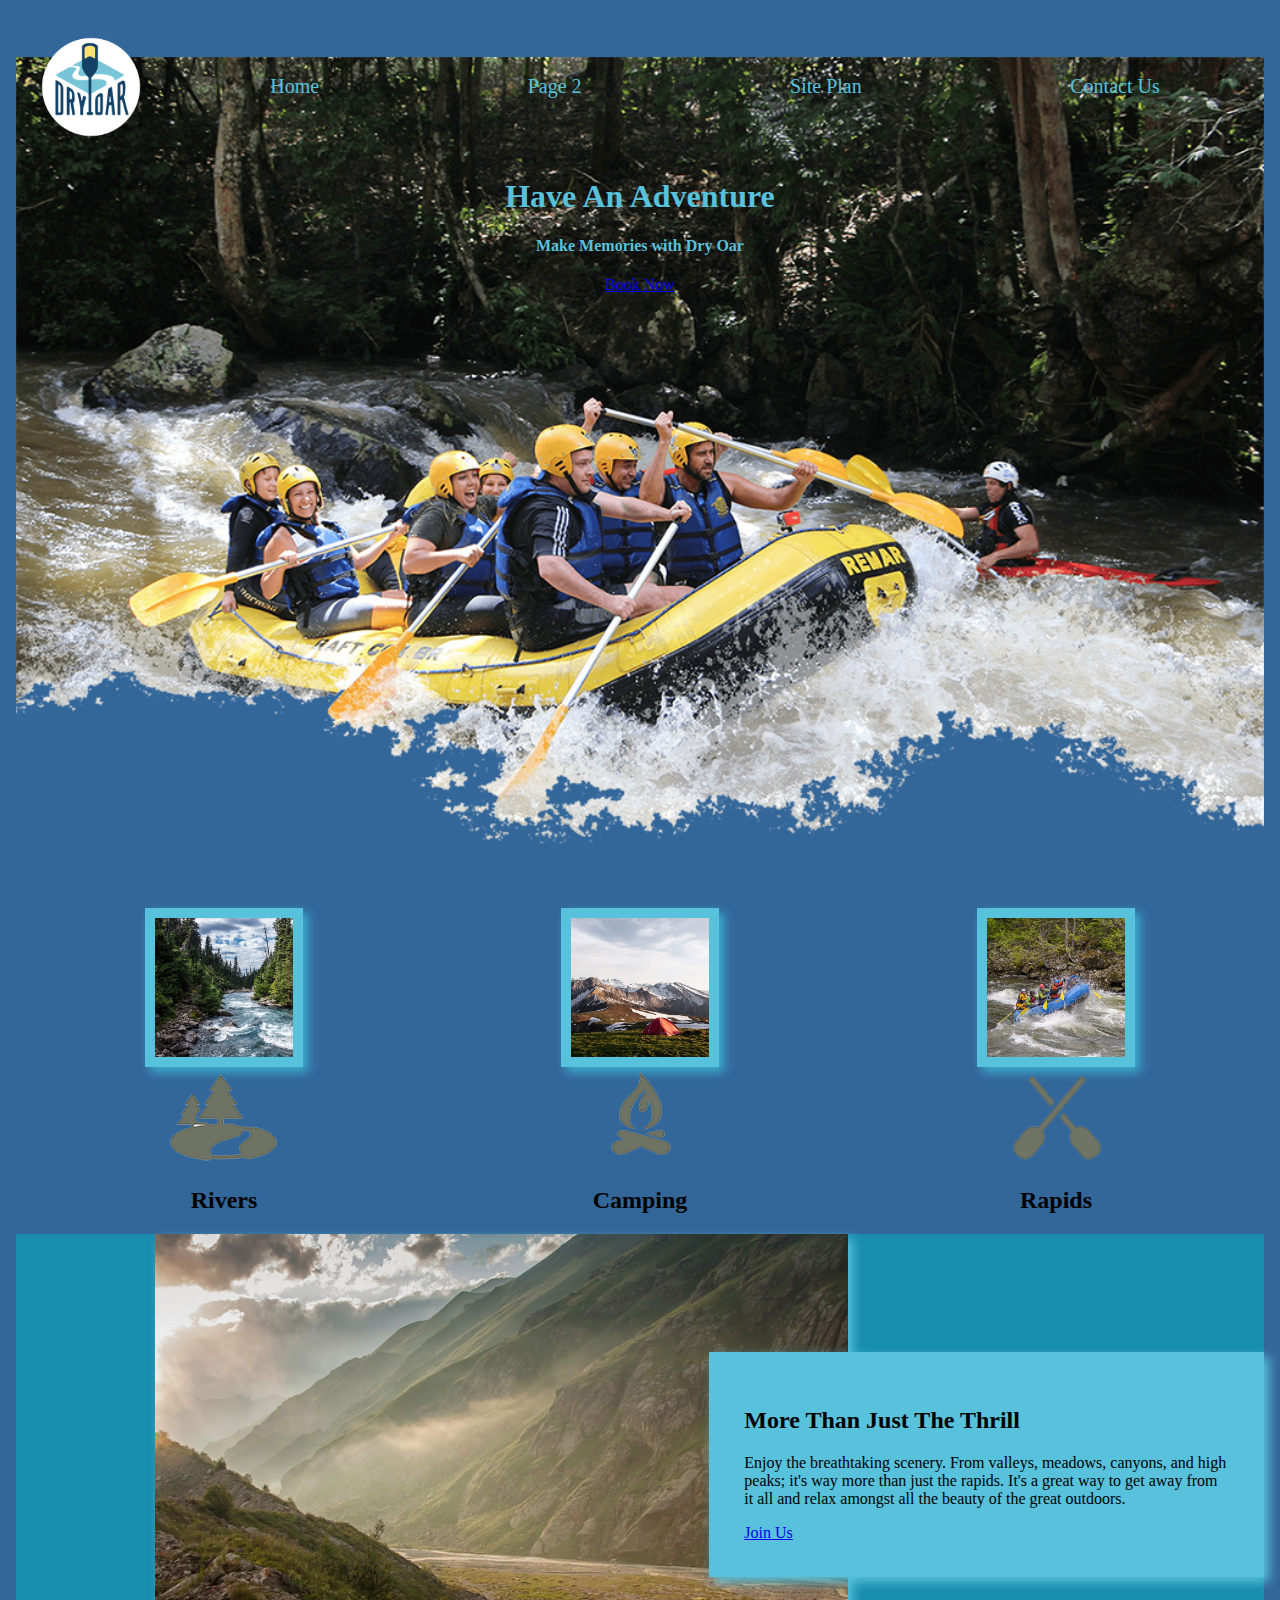
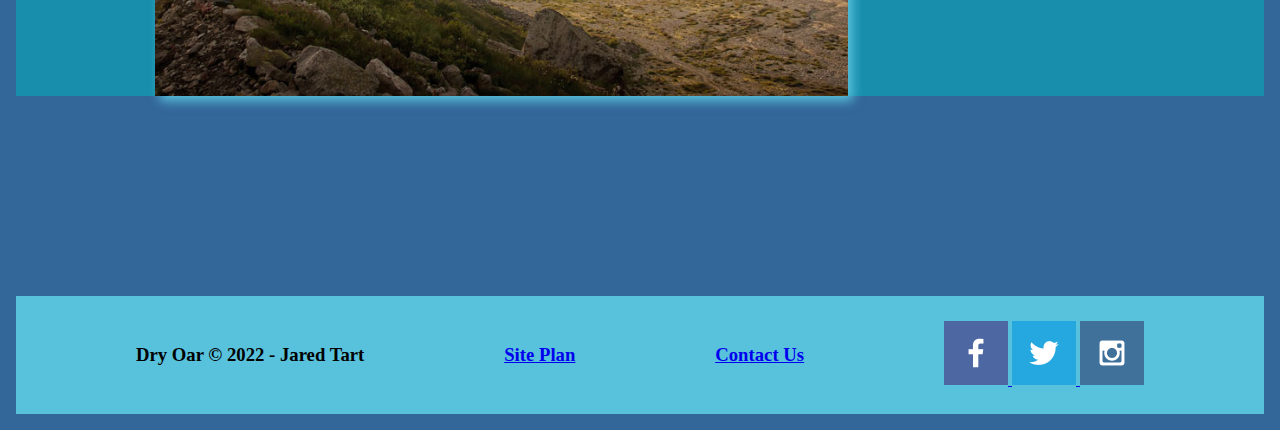
<file: wwr/index.html>
<!DOCTYPE html>
<html lang="en">
<head>
    <meta charset="UTF-8">
    <meta http-equiv="X-UA-Compatible" content="IE=edge">
    <meta name="viewport" content="width=device-width, initial-scale=1.0">
    <link rel="stylesheet" href="styles/style.css">
    <title>Whitewater Rafting Vacations | Dry Oar Boating | Home</title>
</head>
<body>
    <header>
        <a id="logo_link" href="index.html">
            <img class="logo" src="images/dryoarlogo.png" alt="Dry Oar Logo"/>
        </a>
        <nav>
            <a href="index.html">Home</a>
            <a href="sub-page.html">Page 2</a>
            <a href="site-plan-rafting.html">Site Plan</a>
            <a href="contactus.html">Contact Us</a>
        </nav>
    </header>
    <div id="hero">
        <div id="hero-box">
            <img id="hero-img" src="images/hero.png" alt="People enjoying white water rafting">
        </div>
        <section id="hero-msg">
            <h1 class="home-title">Have An Adventure</h1>
            <h4>Make Memories with Dry Oar</h4>
            <div class="button-box">
                <a class="book" href="rates.html">Book Now</a>
            </div>
        </section>
    </div>
    <main class="home-grid">
        <section class="rivers-card">
            <img class="card-img" src="images/rivers.jpg" alt="river in forest">
            <img class="icon" src="images/river_icon.png" alt="river icon">
            <h2>Rivers</h2>
        </section>
        <section class="camping-card">
            <img class="card-img" src="images/camping.jpg" alt="tent in mountains">
            <img class="icon" src="images/fire_icon.png" alt="fire icon">
            <h2>Camping</h2>
        </section>
        <section class="rapids-card">
            <img class="card-img" src="images/rapids.jpg" alt="rafting boat">
            <img class="icon" src="images/oars.png" alt="oars icon">
            <h2>Rapids</h2>
        </section>
        <div id="background"></div>
        <img class="mountains" src="images/mountains.jpg" alt="Misty mountains">
        <section class="msg">
            <h2>More Than Just The Thrill</h2>
            <p>Enjoy the breathtaking scenery. From valleys, meadows, canyons, and high peaks; it's way more than just the rapids. It's a great way to get away from it all and relax amongst all the beauty of the great outdoors. </p>
            <a class='join' href="rivers.html">Join Us</a>
        </section>
    </main>
    <footer>
        <h3>Dry Oar &copy; 2022 - Jared Tart</h3>
        <h3><a href="site-plan-rafting.html">Site Plan</a></h3>
        <h3><a href="contactus.html">Contact Us</a></h3>
        <div class="social">
            <a href="https://facebook.com" target="_blank">
                <img src="images/facebook.png" alt="fb icon">
            </a>
            <a href="https://twitter.com" target="_blank">
                <img src="images/twitter.png" alt="twitter icon">
            </a>
            <a href="https://instagram.com" target="_blank">
                <img src="images/instagram.png" alt="instagram icon">
            </a>
        </div>
    </footer>
</body>
</html>
</file>
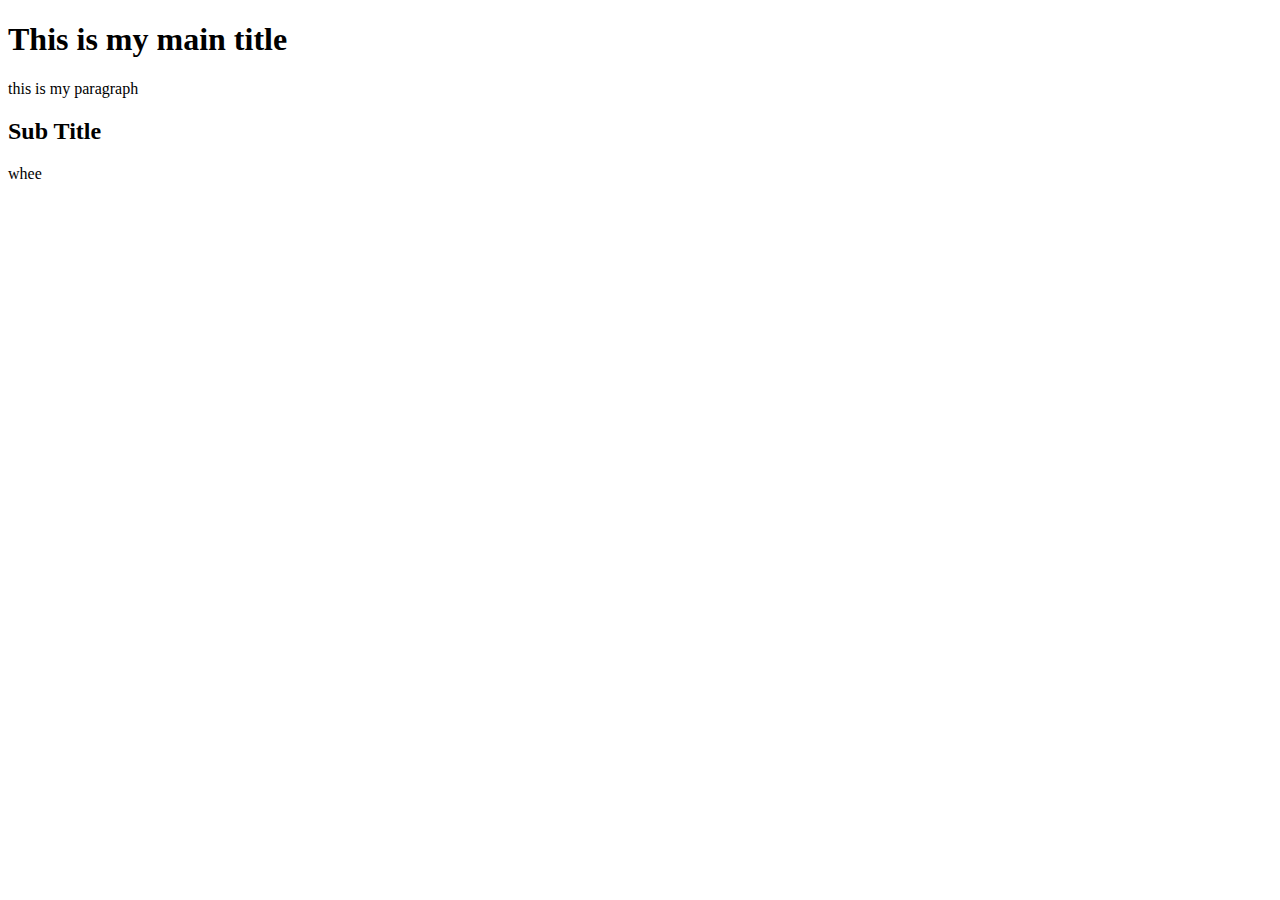
<file: test.html>
<!DOCTYPE html>
<html lang="" en">

</html>

<head>
    <meta charset="UTF-8">
    <meta http-equiv="X-UA-Compatible" content="IE=edge">
    <meta name="viewport" content="width=device-width, initial-scaled=1.0">
    <title>Home Page</title>
</head>

<body>
    <h1>This is my main title</h1>
    <p>this is my paragraph</p>
    <h2>Sub Title</h2>
    <p>whee</p>
</body>

</html>
</file>
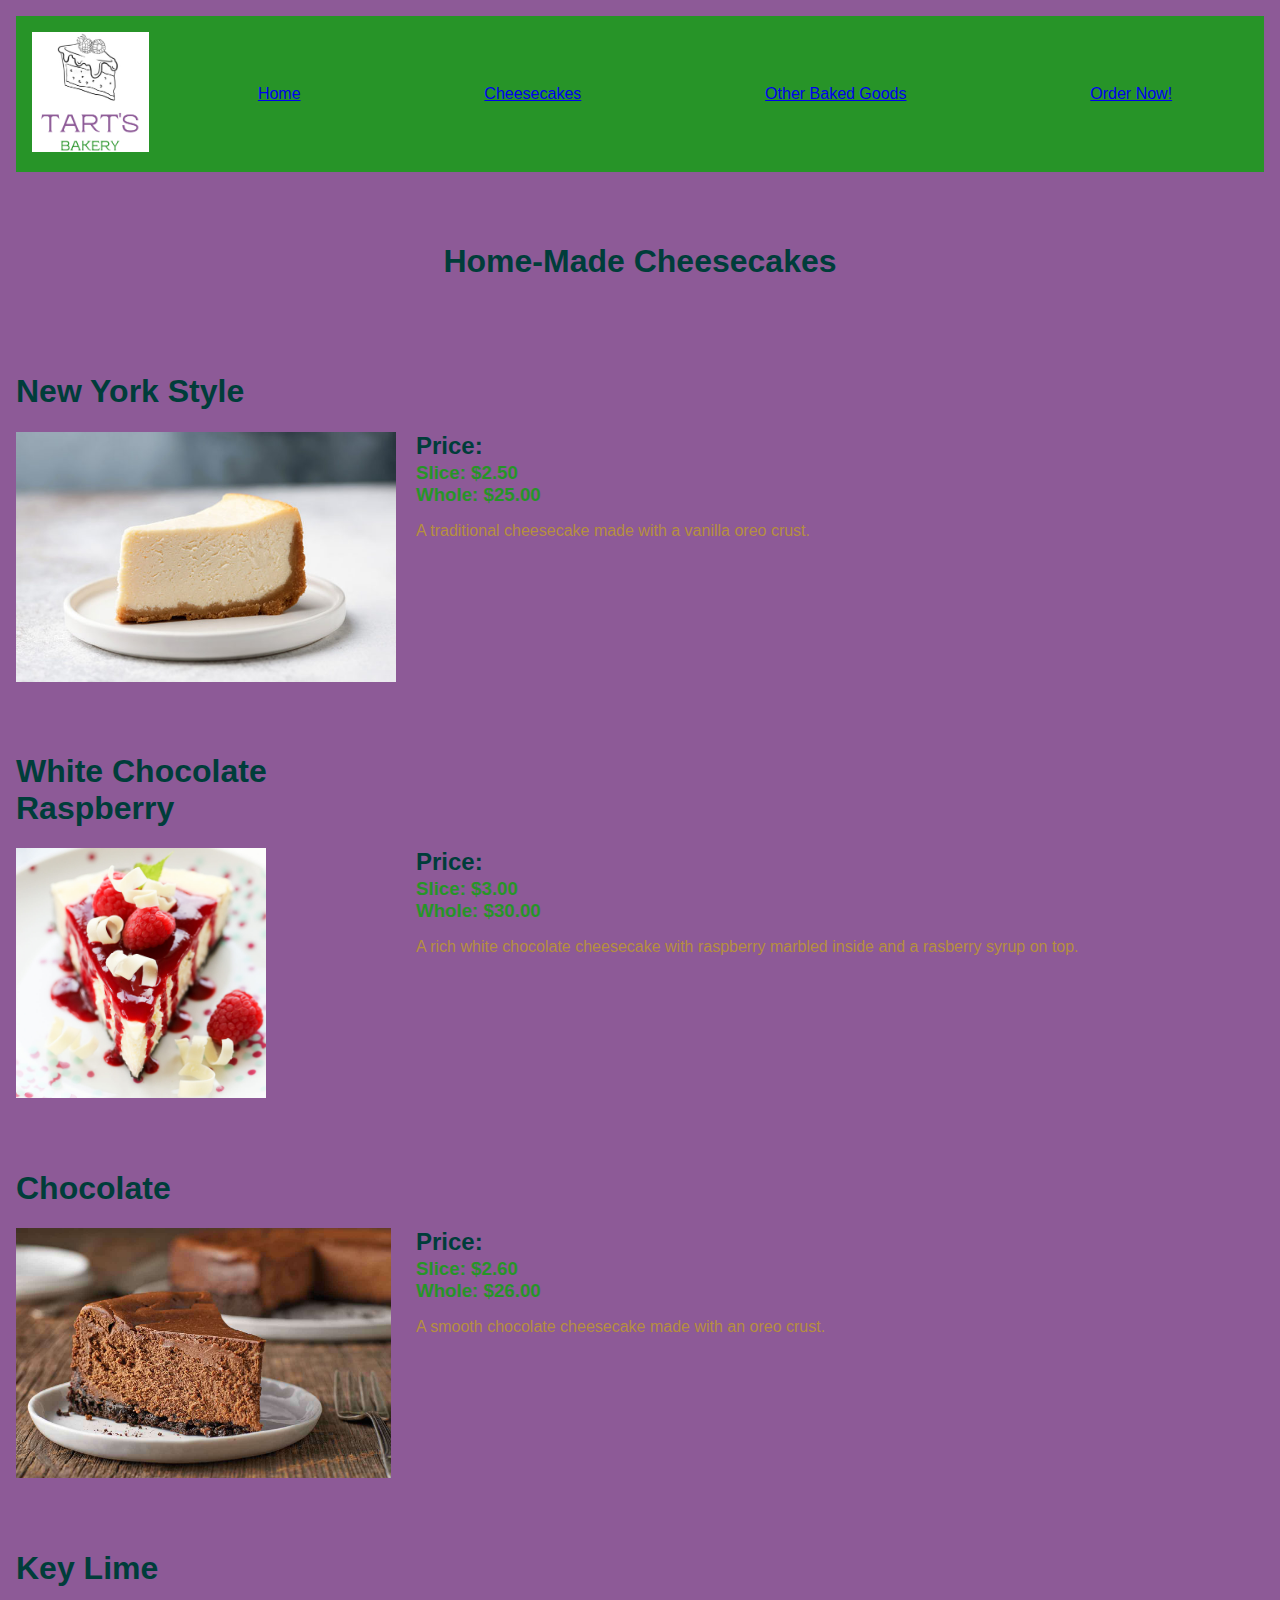
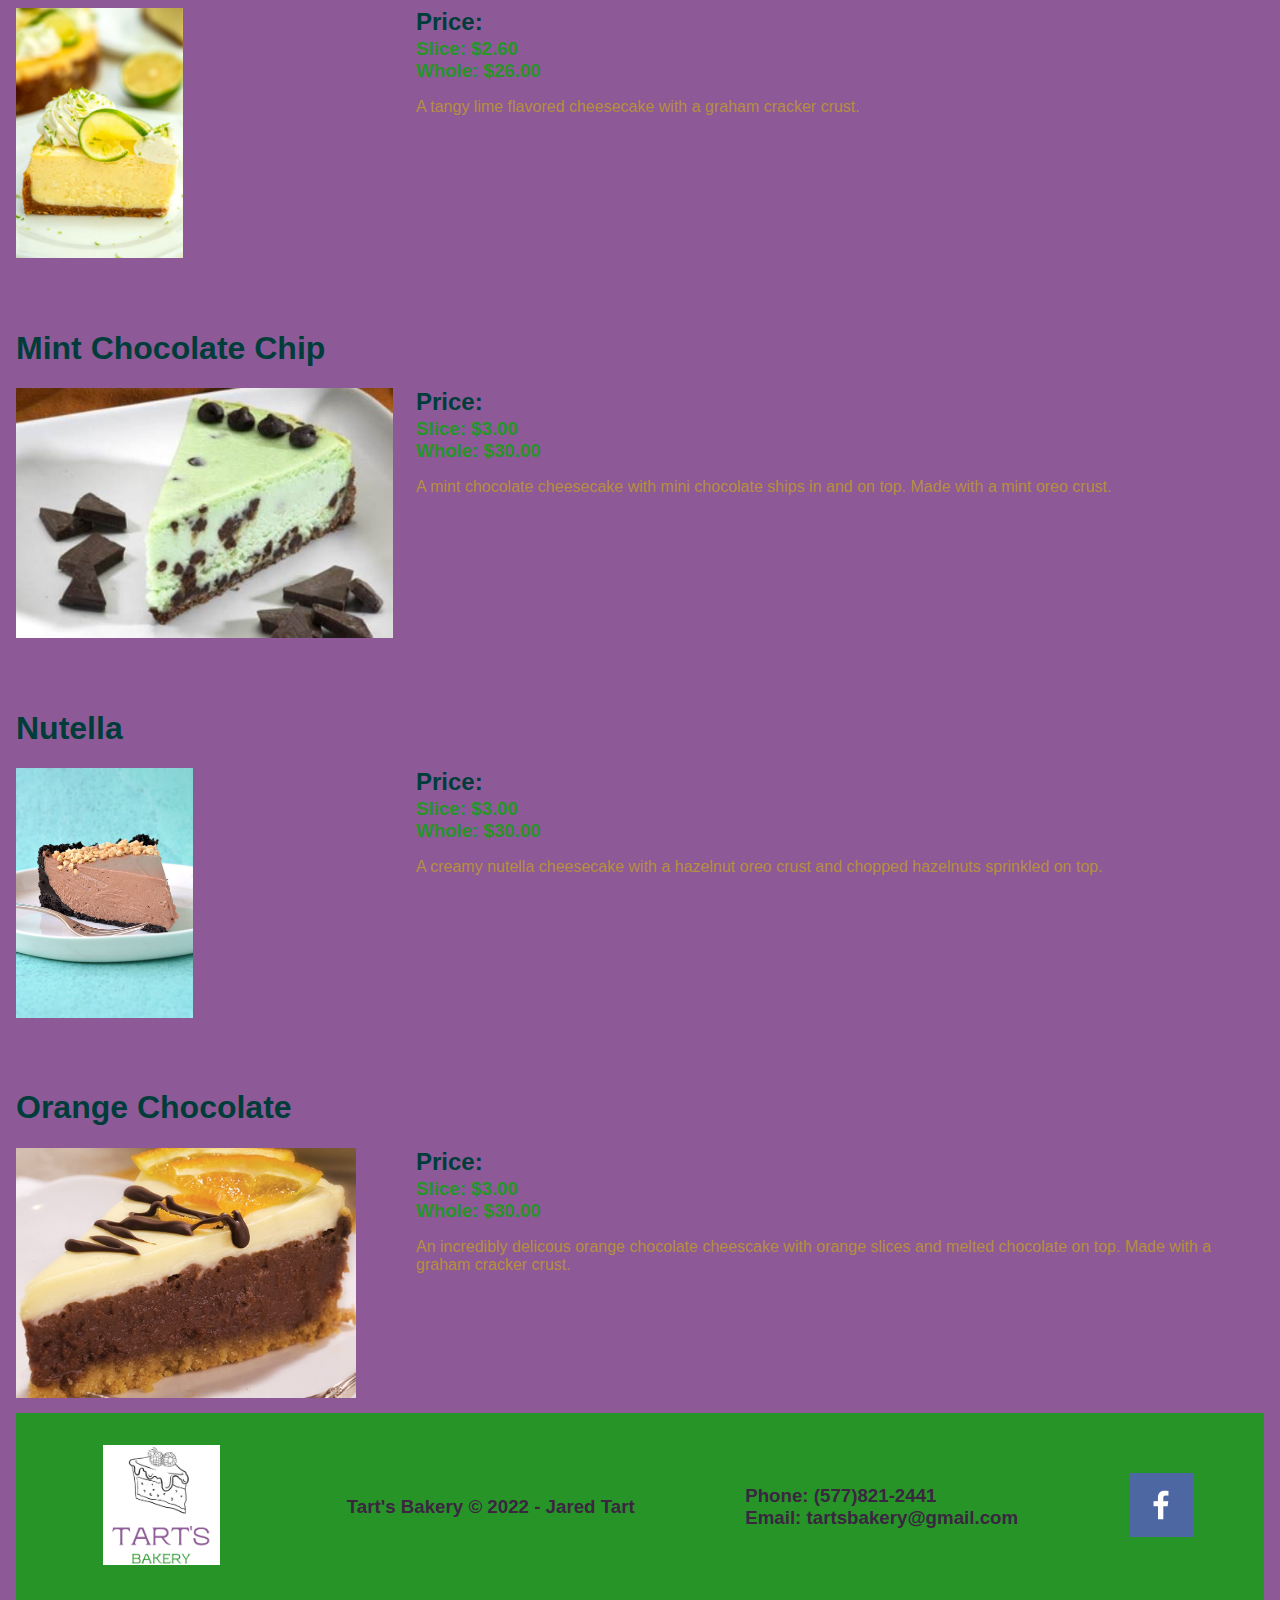
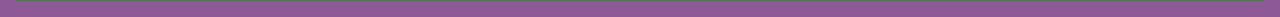
<file: mySite/cheesecakes.html>
<!DOCTYPE html>
<html lang="en">
<head>
    <meta charset="UTF-8">
    <meta http-equiv="X-UA-Compatible" content="IE=edge">
    <meta name="viewport" content="width=device-width, initial-scale=1.0">
    <link rel="stylesheet" href="styles/style.css">
    <title>Tart's Bakery Home</title>
</head>
<body>
    <header>
        <a id="logo-link" href="main.html">
            <img class="logo" src="images/logo.png" alt="Tart Bakery Logo">
        </a>
        <nav>
            <a href="main.html">Home</a>
            <a href="cheesecakes.html">Cheesecakes</a>
            <a href="other.html">Other Baked Goods</a>
            <a href="order.html">Order Now!</a>
        </nav>
    </header>
    <main class="main-grid">
        <h1 class="cc-title">Home-Made Cheesecakes</h1>
        <section class="menu-item">
            <h1 class="menu-title">New York Style</h1>
            <img src="images/newyorkcc.jpg" class="menu-img" alt="New York Cheesecake">
            <h2 class="menu-price-title">Price:</h2>
            <h3 class="menu-price">Slice: $2.50<br>Whole: $25.00</h3>
            <p class="menu-text">A traditional cheesecake made with a vanilla oreo crust.</p>
        </section>
        <section class="menu-item">
            <h1 class="menu-title">White Chocolate Raspberry</h1>
            <img src="images/whitechocraspcc.jpg" class="menu-img" alt="White Chocolate Raspberry Cheesecake">
            <h2 class="menu-price-title">Price:</h2>
            <h3 class="menu-price">Slice: $3.00<br>Whole: $30.00</h3>
            <p class="menu-text">A rich white chocolate cheesecake with raspberry marbled inside and a rasberry syrup on top.</p>
        </section>
        <section class="menu-item">
            <h1 class="menu-title">Chocolate</h1>
            <img src="images/choccc.jpg" class="menu-img" alt="Chocolate Cheesecake">
            <h2 class="menu-price-title">Price:</h2>
            <h3 class="menu-price">Slice: $2.60<br>Whole: $26.00</h3>
            <p class="menu-text">A smooth chocolate cheesecake made with an oreo crust.</p>
        </section>
        <section class="menu-item">
            <h1 class="menu-title">Key Lime</h1>
            <img src="images/keylimecc.jpg" class="menu-img" alt="Key Lime Cheesecake">
            <h2 class="menu-price-title">Price:</h2>
            <h3 class="menu-price">Slice: $2.60<br>Whole: $26.00</h3>
            <p class="menu-text">A tangy lime flavored cheesecake with a graham cracker crust.</p>
        </section>
        <section class="menu-item">
            <h1 class="menu-title">Mint Chocolate Chip</h1>
            <img src="images/mintchoc.jpg" class="menu-img" alt="Mint Chocolate Chip Cheesecake">
            <h2 class="menu-price-title">Price:</h2>
            <h3 class="menu-price">Slice: $3.00<br>Whole: $30.00</h3>
            <p class="menu-text">A mint chocolate cheesecake with mini chocolate ships in and on top. Made with a mint oreo crust.</p>
        </section>
        <section class="menu-item">
            <h1 class="menu-title">Nutella</h1>
            <img src="images/nutella.jpg" class="menu-img" alt="Nutella Cheesecake">
            <h2 class="menu-price-title">Price:</h2>
            <h3 class="menu-price">Slice: $3.00<br>Whole: $30.00</h3>
            <p class="menu-text">A creamy nutella cheesecake with a hazelnut oreo crust and chopped hazelnuts sprinkled on top.</p>
        </section>
        <section class="menu-item">
            <h1 class="menu-title">Orange Chocolate</h1>
            <img src="images/orange.jpg" class="menu-img" alt="Orange Chocolate Cheesecake">
            <h2 class="menu-price-title">Price:</h2>
            <h3 class="menu-price">Slice: $3.00<br>Whole: $30.00</h3>
            <p class="menu-text">An incredibly delicous orange chocolate cheescake with orange slices and melted chocolate on top. Made with a graham cracker crust.</p>
        </section>
    </main>
    <footer>
        <a id="logo-link-footer" href="main.html">
            <img class="logo-foot" src="images/logo.png" alt="Tart Bakery Logo">
        </a>
        <h3>Tart's Bakery &copy; 2022 - Jared Tart</h3>
        <h3>Phone: (577)821-2441<br>Email: tartsbakery@gmail.com</h3>
        <div class="social">
            <a href="https://facebook.com" target="_blank">
                <img src="images/facebook.png" alt="fb icon">
            </a>
        </div>
    </footer>
</body>
</html>
</file>
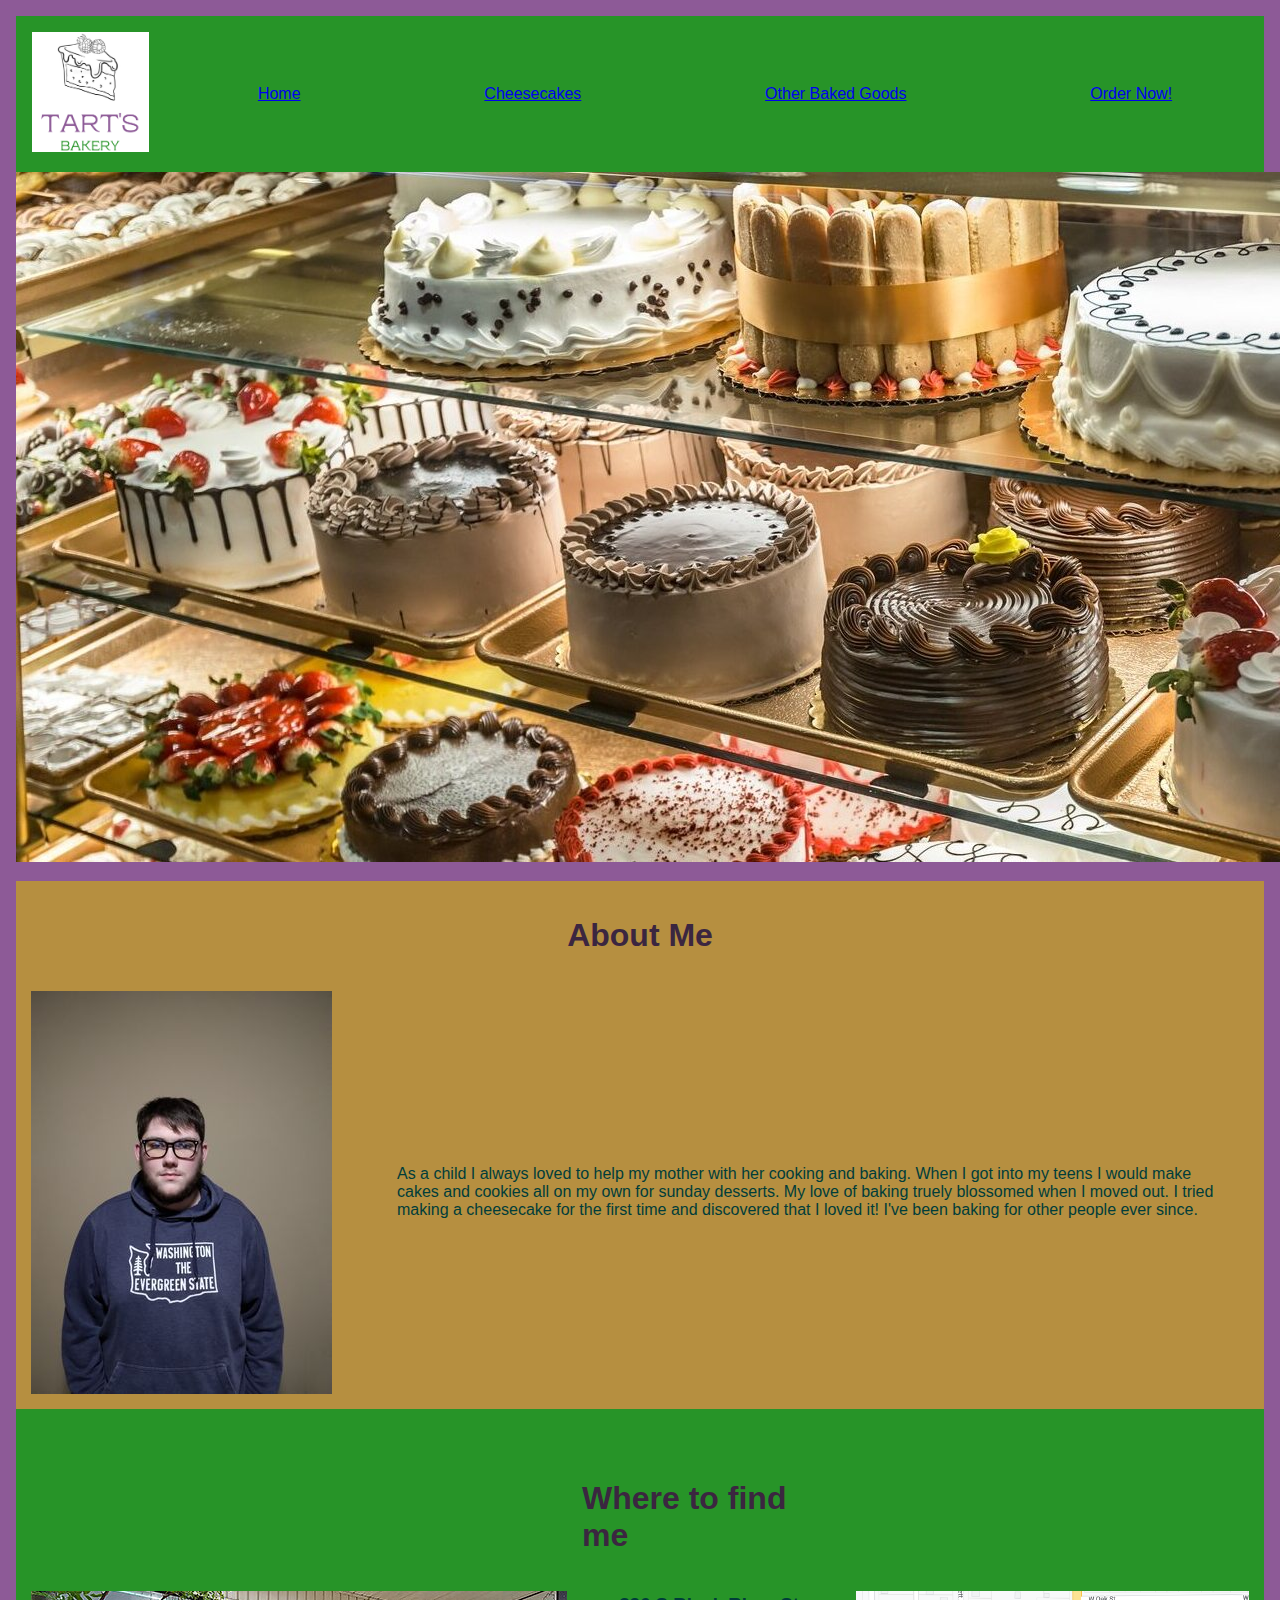
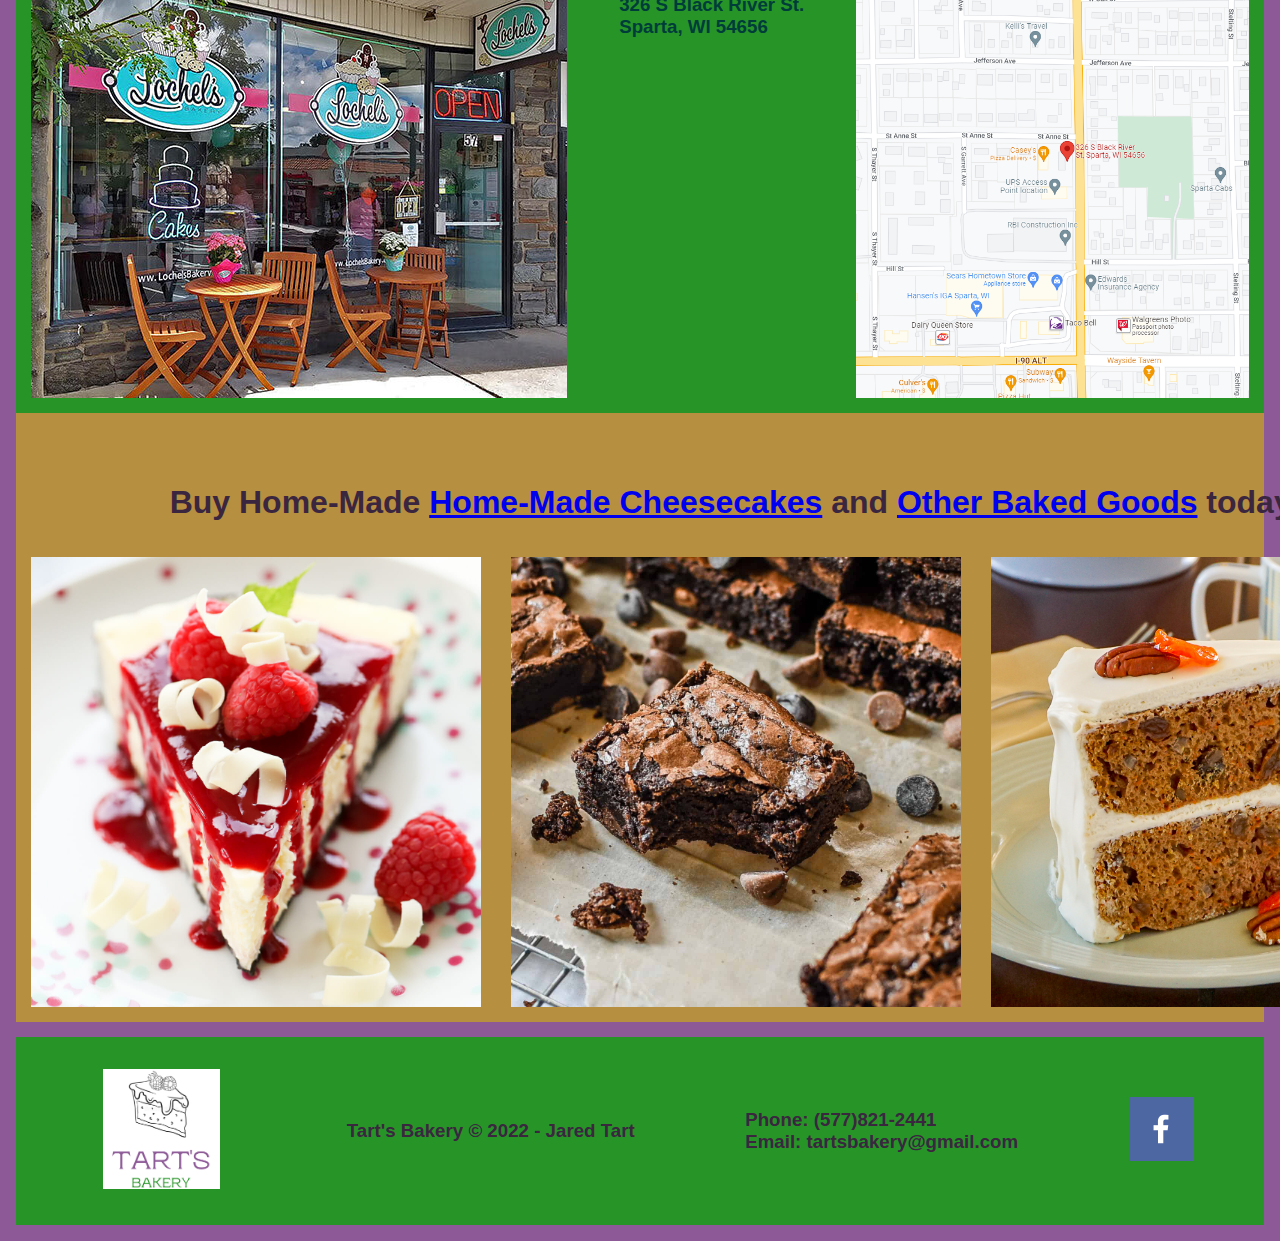
<file: mySite/main.html>
<!DOCTYPE html>
<html lang="en">
<head>
    <meta charset="UTF-8">
    <meta http-equiv="X-UA-Compatible" content="IE=edge">
    <meta name="viewport" content="width=device-width, initial-scale=1.0">
    <link rel="stylesheet" href="styles/style.css">
    <title>Tart's Bakery Home</title>
</head>
<body>
    <header>
        <a id="logo-link" href="main.html">
            <img class="logo" src="images/logo.png" alt="Tart Bakery Logo">
        </a>
        <nav>
            <a href="main.html">Home</a>
            <a href="cheesecakes.html">Cheesecakes</a>
            <a href="other.html">Other Baked Goods</a>
            <a href="order.html">Order Now!</a>
        </nav>
    </header>
    <main class="main-grid">
        <div class="bakery-banner">
            <img src="images/bakeryinside2.jpg" class="banner-img">
        </div>
        <section class="about-me">
            <h1 class="about-me-head">About Me</h1>
            <img src="images/Me.jpg" class="pic-o-me">
            <p class="about-me-text">As a child I always loved to help my mother with her cooking and baking. When I got into my teens I would make cakes and cookies all on my own for 
                sunday desserts. My love of baking truely blossomed when I moved out. I tried making a cheesecake for the first time and discovered that I loved it! I've been baking
                for other people ever since.
            </p>
        </section>
        <section class="address-stuff">
            <h1 class="address-head">Where to find me</h1>
            <img src="images/bakeryoutside.jpg" class="outside-pic-address" alt="Picture the outside of the bakery">
            <h3 class="address-actual">326 S Black River St.<br>Sparta, WI 54656</h3>
            <img src="images/map.png" class="address-map" alt="Map of the address of the bakery">
        </section>
        <section class="preview">
            <h1 class="preview-head">Buy Home-Made <a href="cheesecakes.html">Home-Made Cheesecakes</a> and <a href="other.html">Other Baked Goods</a> today!</h1>
            <img src="images/whitechocraspcc.jpg" class="preview-wcrcc" alt="White Chocolate Raspberry Cheesecake">
            <img src="images/chocbrownie.jpg" class="preview-brownies" alt="Chocolate Brownies">
            <img src="images/carrotcake.jpg" class="preview-cake" alt="Carrot Cake">
        </section>
    </main>
    <footer>
        <a id="logo-link-footer" href="main.html">
            <img class="logo-foot" src="images/logo.png" alt="Tart Bakery Logo">
        </a>
        <h3>Tart's Bakery &copy; 2022 - Jared Tart</h3>
        <h3>Phone: (577)821-2441<br>Email: tartsbakery@gmail.com</h3>
        <div class="social">
            <a href="https://facebook.com" target="_blank">
                <img src="images/facebook.png" alt="fb icon">
            </a>
        </div>
    </footer>
</body>
</html>
</file>
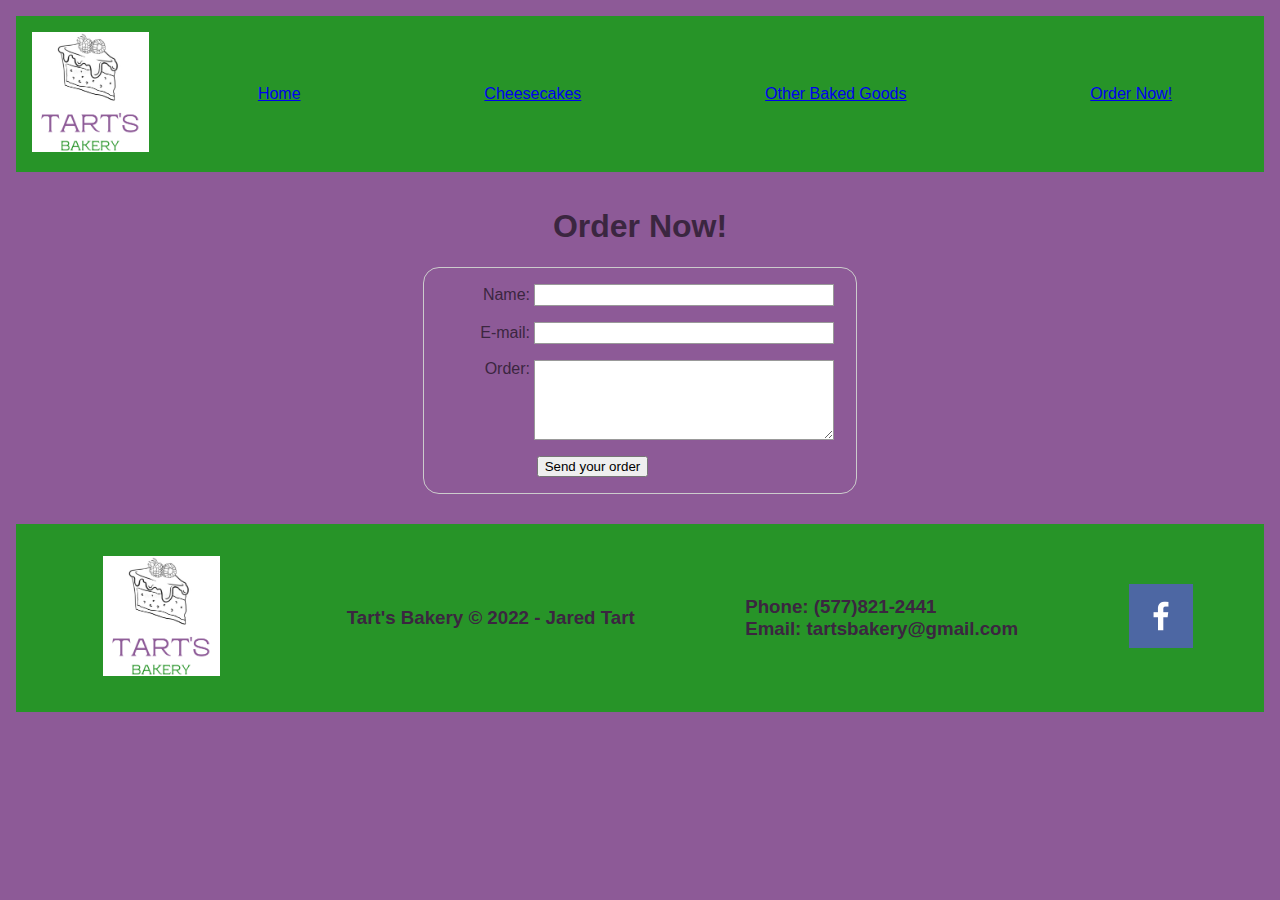
<file: mySite/order.html>
<!DOCTYPE html>
<html lang="en">
<head>
    <meta charset="UTF-8">
    <meta http-equiv="X-UA-Compatible" content="IE=edge">
    <meta name="viewport" content="width=device-width, initial-scale=1.0">
    <link rel="stylesheet" href="styles/style.css">
    <title>Tart's Bakery Home</title>
</head>
<body>
    <header>
        <a id="logo-link" href="main.html">
            <img class="logo" src="images/logo.png" alt="Tart Bakery Logo">
        </a>
        <nav>
            <a href="main.html">Home</a>
            <a href="cheesecakes.html">Cheesecakes</a>
            <a href="other.html">Other Baked Goods</a>
            <a href="order.html">Order Now!</a>
        </nav>
    </header>

    <main class="sub-grid">
        <h1 class="order-banner">Order Now!</h1>
        <div id="feedback"></div>
        <form action="/my-handling-form-page" method="post">
            <ul>
             <li>
               <label for="name">Name:</label>
               <input type="text" id="name" name="user_name">
             </li>
             <li>
               <label for="mail">E-mail:</label>
               <input type="email" id="mail" name="user_email">
             </li>
             <li>
               <label for="msg">Order:</label>
               <textarea id="msg" name="user_message"></textarea>
             </li>
             <li class="button">
                <button type="submit">Send your order</button>
              </li>
            </ul>
           </form>
    </main>

    <footer>
        <a id="logo-link-footer" href="main.html">
            <img class="logo-foot" src="images/logo.png" alt="Tart Bakery Logo">
        </a>
        <h3>Tart's Bakery &copy; 2022 - Jared Tart</h3>
        <h3>Phone: (577)821-2441<br>Email: tartsbakery@gmail.com</h3>
        <div class="social">
            <a href="https://facebook.com" target="_blank">
                <img src="images/facebook.png" alt="fb icon">
            </a>
        </div>
    </footer>
</body>
</html>
</file>
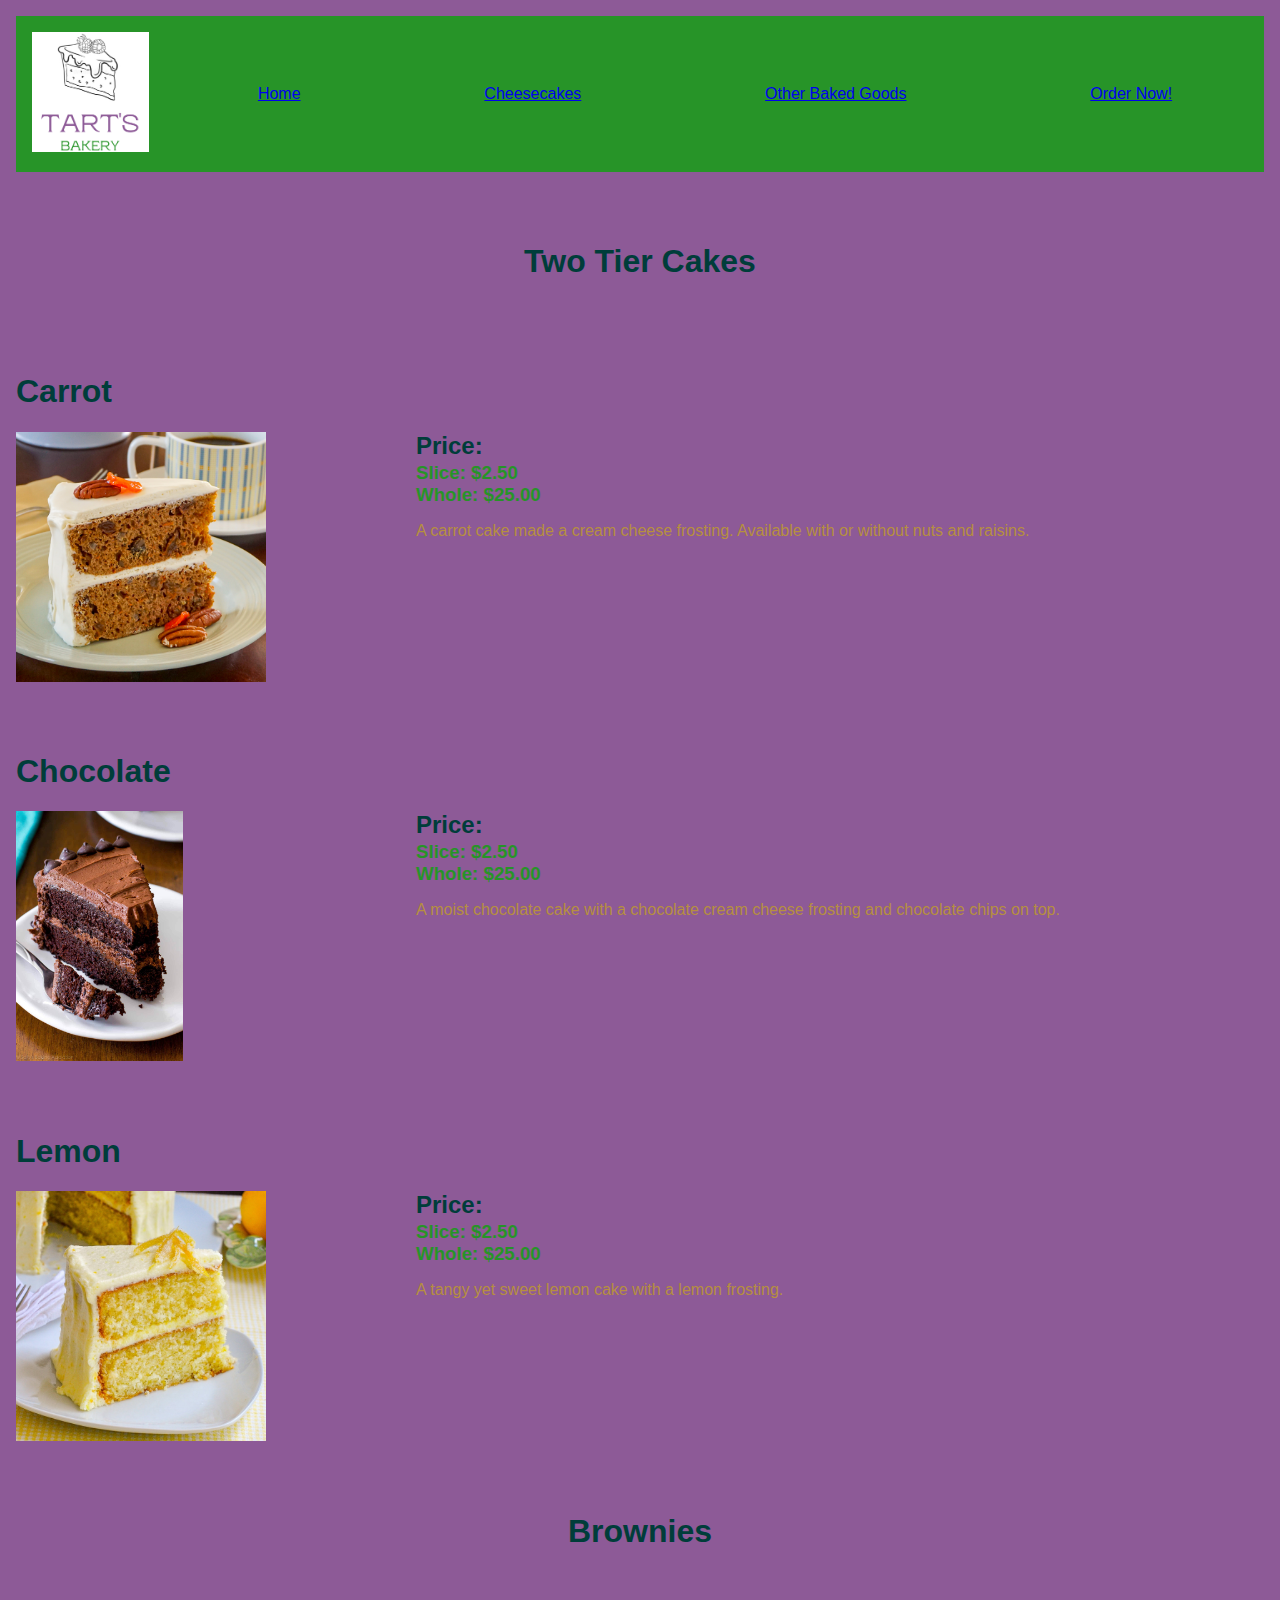
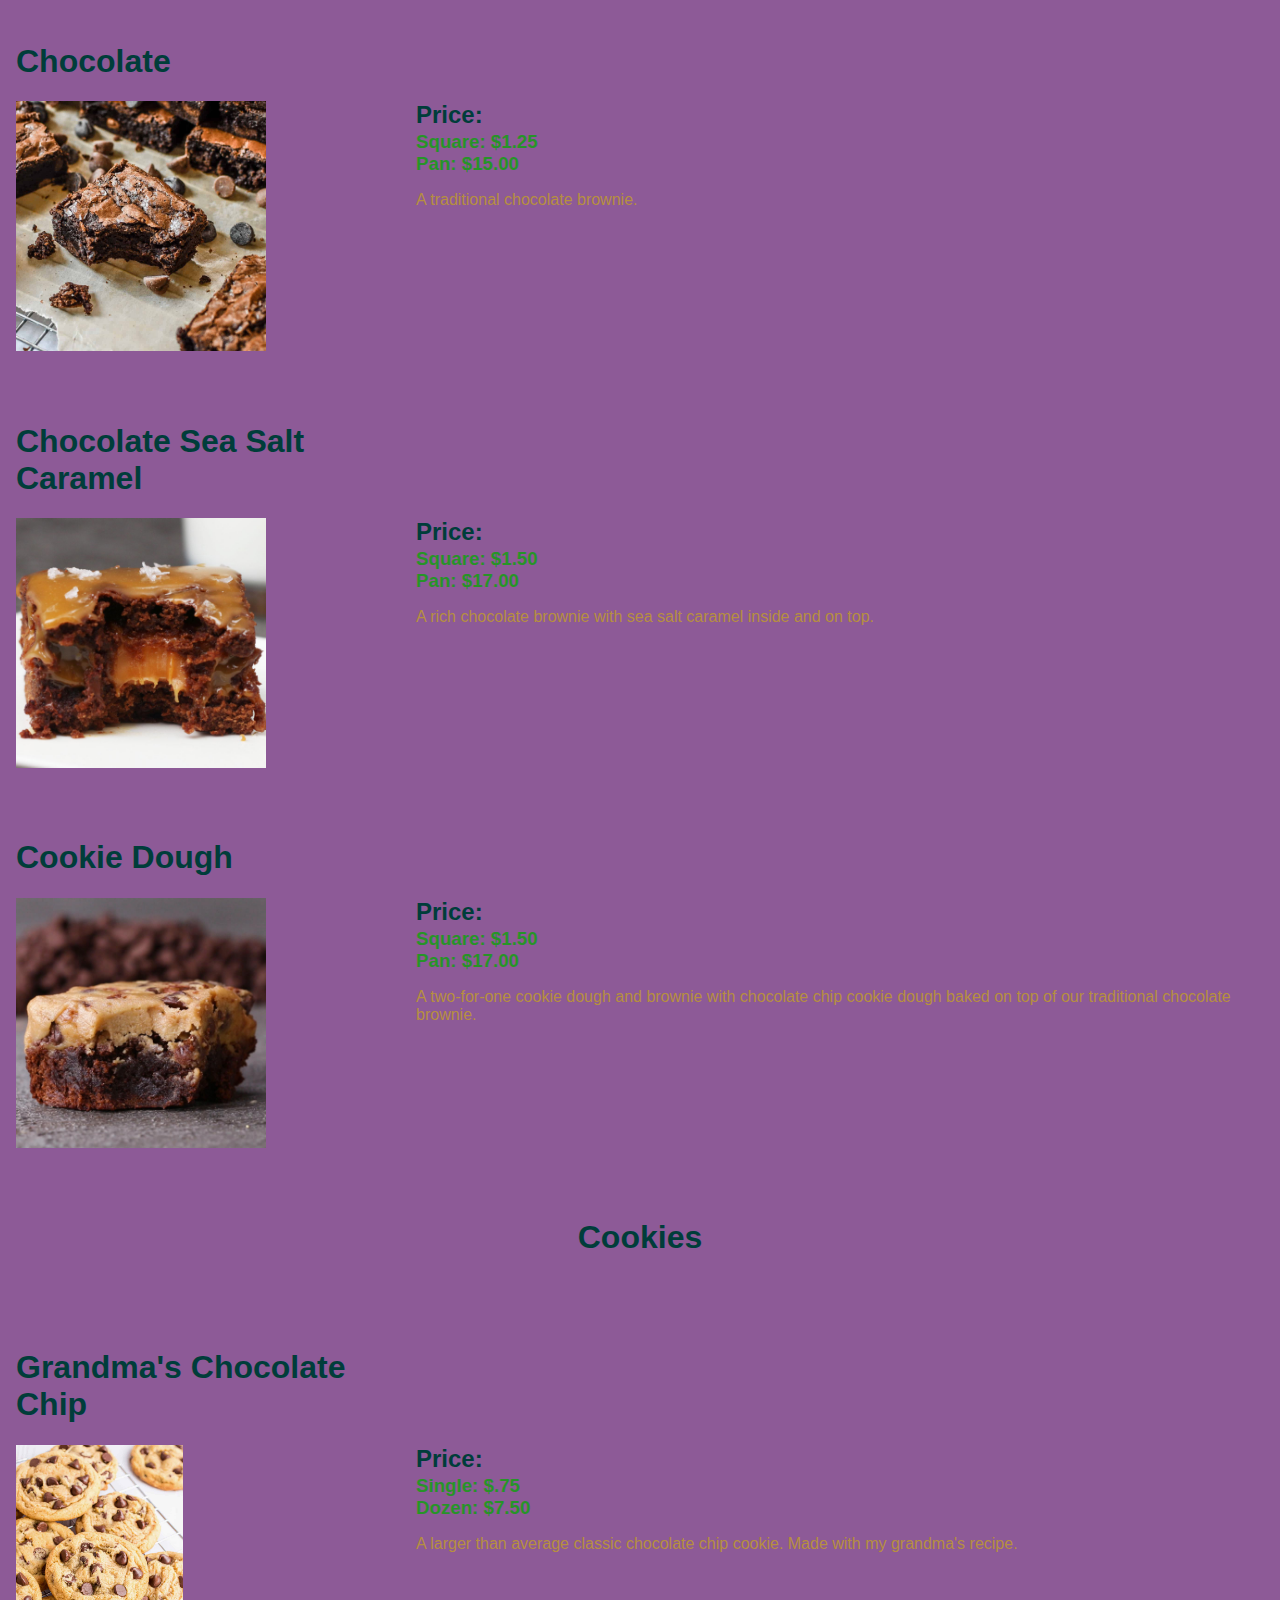
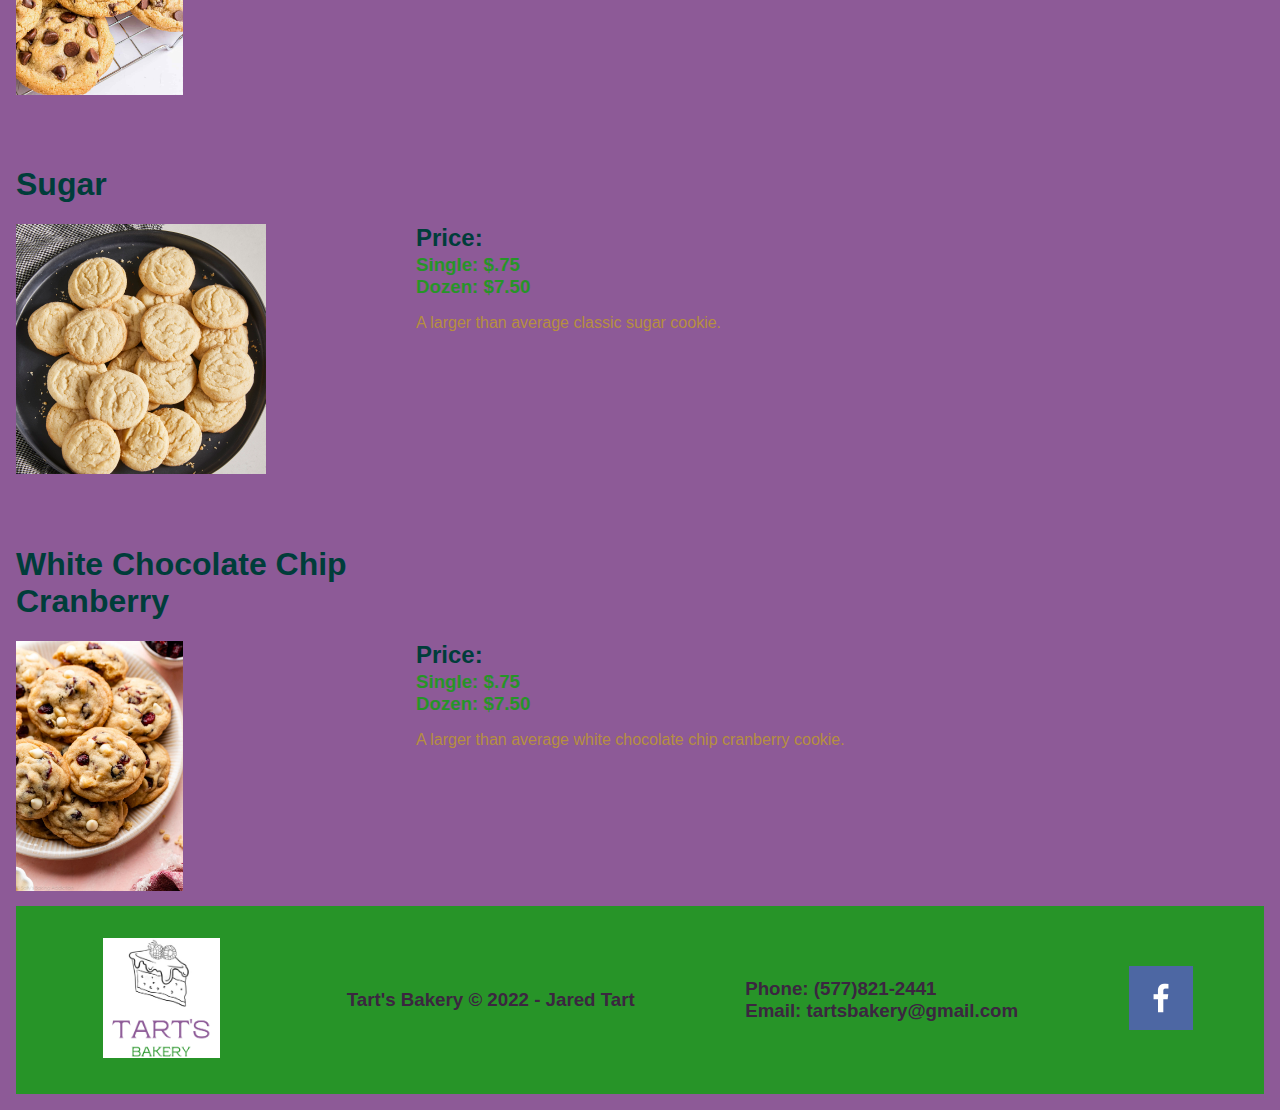
<file: mySite/other.html>
<!DOCTYPE html>
<html lang="en">
<head>
    <meta charset="UTF-8">
    <meta http-equiv="X-UA-Compatible" content="IE=edge">
    <meta name="viewport" content="width=device-width, initial-scale=1.0">
    <link rel="stylesheet" href="styles/style.css">
    <title>Tart's Bakery Home</title>
</head>
<body>
    <header>
        <a id="logo-link" href="main.html">
            <img class="logo" src="images/logo.png" alt="Tart Bakery Logo">
        </a>
        <nav>
            <a href="main.html">Home</a>
            <a href="cheesecakes.html">Cheesecakes</a>
            <a href="other.html">Other Baked Goods</a>
            <a href="order.html">Order Now!</a>
        </nav>
    </header>
    <main class="main-grid">
        <div class="cakes">
            <h1 class="other-title">Two Tier Cakes</h1>
            <section class="menu-item">
            <h1 class="menu-title">Carrot</h1>
            <img src="images/carrotcake.jpg" class="menu-img" alt="Carrot Cake">
            <h2 class="menu-price-title">Price:</h2>
            <h3 class="menu-price">Slice: $2.50<br>Whole: $25.00</h3>
            <p class="menu-text">A carrot cake made a cream cheese frosting. Available with or without nuts and raisins.</p>
            </section>
            <section class="menu-item">
            <h1 class="menu-title">Chocolate</h1>
            <img src="images/choccake.jpg" class="menu-img" alt="Chocolate Cake">
            <h2 class="menu-price-title">Price:</h2>
            <h3 class="menu-price">Slice: $2.50<br>Whole: $25.00</h3>
            <p class="menu-text">A moist chocolate cake with a chocolate cream cheese frosting and chocolate chips on top.</p>
            </section>
            <section class="menu-item">
                <h1 class="menu-title">Lemon</h1>
                <img src="images/lemoncake.jpg" class="menu-img" alt="Lemon Cake">
                <h2 class="menu-price-title">Price:</h2>
                <h3 class="menu-price">Slice: $2.50<br>Whole: $25.00</h3>
                <p class="menu-text">A tangy yet sweet lemon cake with a lemon frosting.</p>
            </section>
        </div>
        <div class="brownies">
            <h1 class="other-title">Brownies</h1>
            <section class="menu-item">
            <h1 class="menu-title">Chocolate</h1>
            <img src="images/chocbrownie.jpg" class="menu-img" alt="Chocolate Brownies">
            <h2 class="menu-price-title">Price:</h2>
            <h3 class="menu-price">Square: $1.25<br>Pan: $15.00</h3>
            <p class="menu-text">A traditional chocolate brownie.</p>
            </section>
            <section class="menu-item">
            <h1 class="menu-title">Chocolate Sea Salt Caramel</h1>
            <img src="images/caramel-brownie.jpg" class="menu-img" alt="Chocolate Sea Salt Caramel Brownies">
            <h2 class="menu-price-title">Price:</h2>
            <h3 class="menu-price">Square: $1.50<br>Pan: $17.00</h3>
            <p class="menu-text">A rich chocolate brownie with sea salt caramel inside and on top.</p>
            </section>
            <section class="menu-item">
            <h1 class="menu-title">Cookie Dough</h1>
            <img src="images/cookie-brownie.jpg" class="menu-img" alt="Cookie Dough Brownies">
            <h2 class="menu-price-title">Price:</h2>
            <h3 class="menu-price">Square: $1.50<br>Pan: $17.00</h3>
            <p class="menu-text">A two-for-one cookie dough and brownie with chocolate chip cookie dough baked on top of our traditional chocolate brownie.</p>
            </section>
        </div>
        <h1 class="other-title">Cookies</h1>
        <section class="menu-item">
            <h1 class="menu-title">Grandma's Chocolate Chip</h1>
            <img src="images/choc-chip-cookies.jpg" class="menu-img" alt="Chocolate Chip Brownies">
            <h2 class="menu-price-title">Price:</h2>
            <h3 class="menu-price">Single: $.75<br>Dozen: $7.50</h3>
            <p class="menu-text">A larger than average classic chocolate chip cookie. Made with my grandma's recipe.</p>
        </section>
        <section class="menu-item">
            <h1 class="menu-title">Sugar</h1>
            <img src="images/sugar-cookies.jpg" class="menu-img" alt="Sugar Cookies">
            <h2 class="menu-price-title">Price:</h2>
            <h3 class="menu-price">Single: $.75<br>Dozen: $7.50</h3>
            <p class="menu-text">A larger than average classic sugar cookie.</p>
        </section>
        <section class="menu-item">
            <h1 class="menu-title">White Chocolate Chip Cranberry</h1>
            <img src="images/white-choc-cran.jpg" class="menu-img" alt="White Chocolate Chip Cranberry">
            <h2 class="menu-price-title">Price:</h2>
            <h3 class="menu-price">Single: $.75<br>Dozen: $7.50</h3>
            <p class="menu-text">A larger than average white chocolate chip cranberry cookie.</p>
        </section>
    </main>
    <footer>
        <a id="logo-link-footer" href="main.html">
            <img class="logo-foot" src="images/logo.png" alt="Tart Bakery Logo">
        </a>
        <h3>Tart's Bakery &copy; 2022 - Jared Tart</h3>
        <h3>Phone: (577)821-2441<br>Email: tartsbakery@gmail.com</h3>
        <div class="social">
            <a href="https://facebook.com" target="_blank">
                <img src="images/facebook.png" alt="fb icon">
            </a>
        </div>
    </footer>
</body>
</html>
</file>
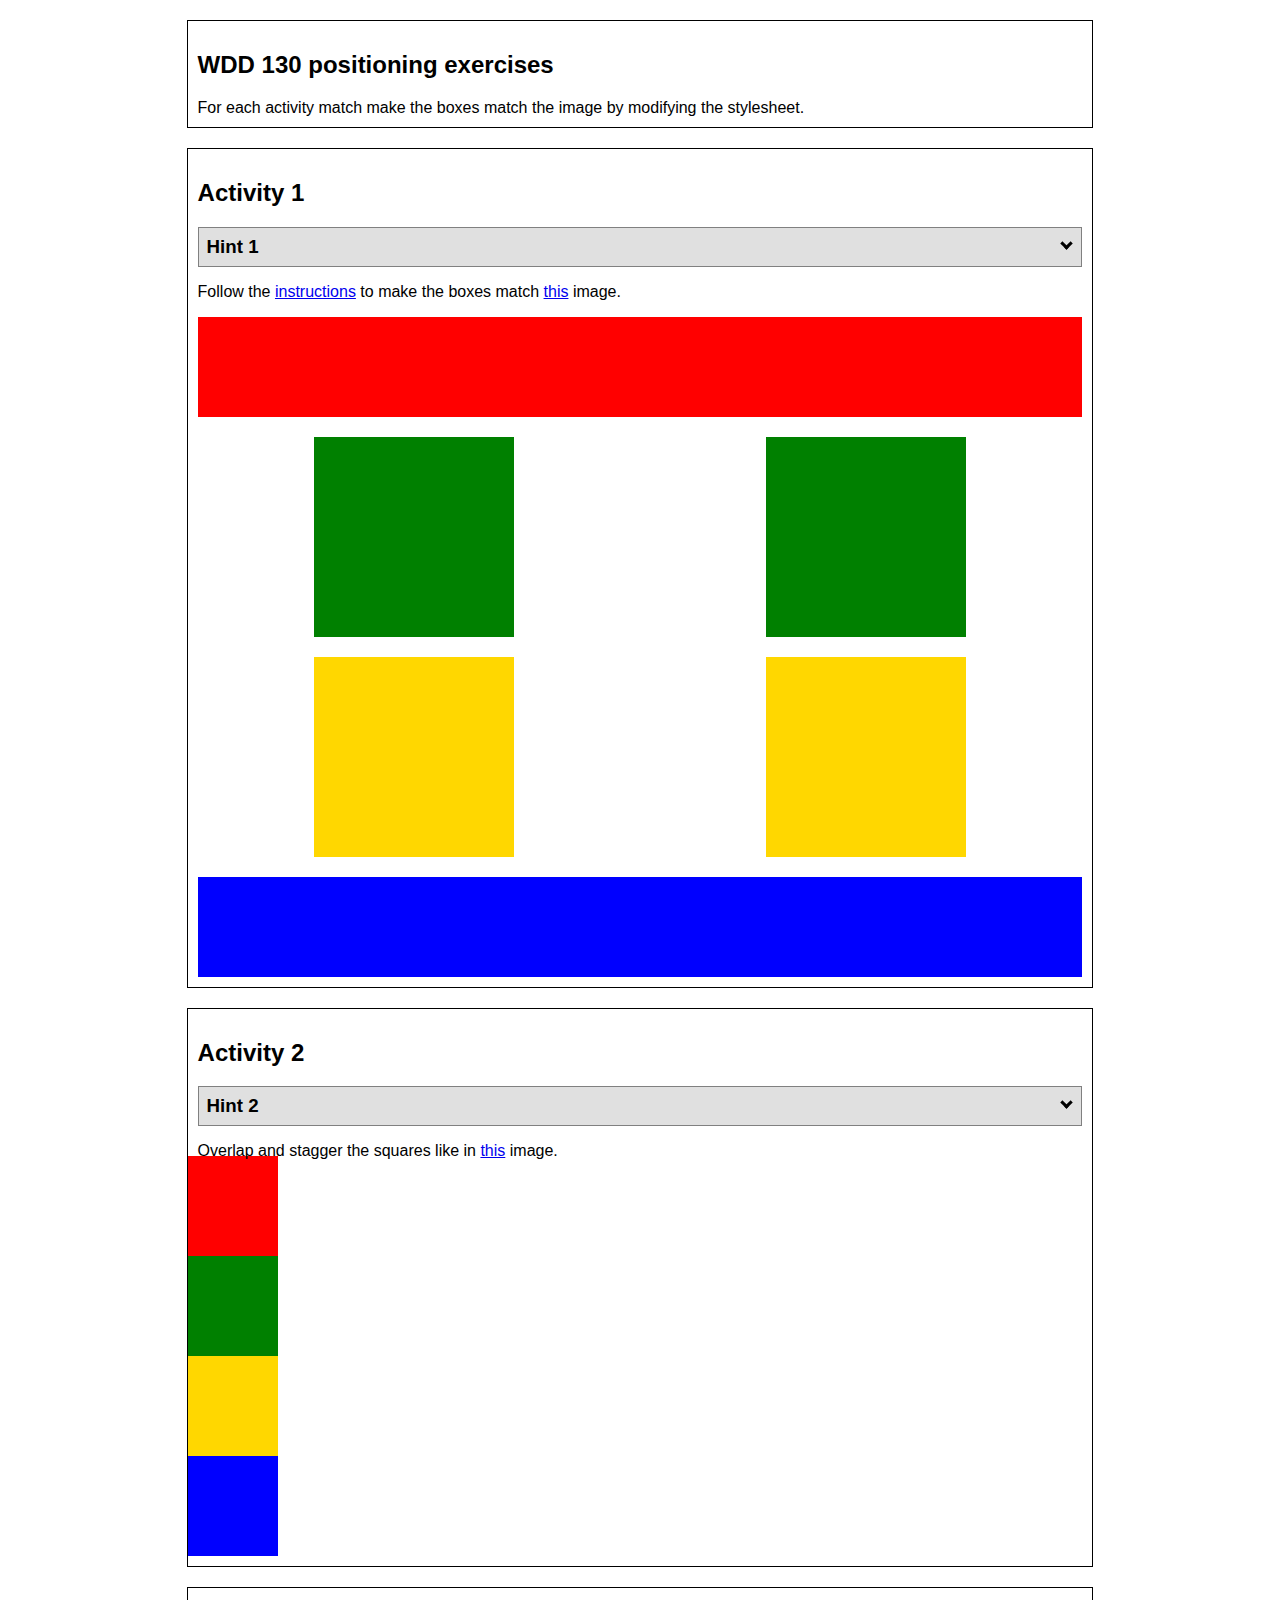
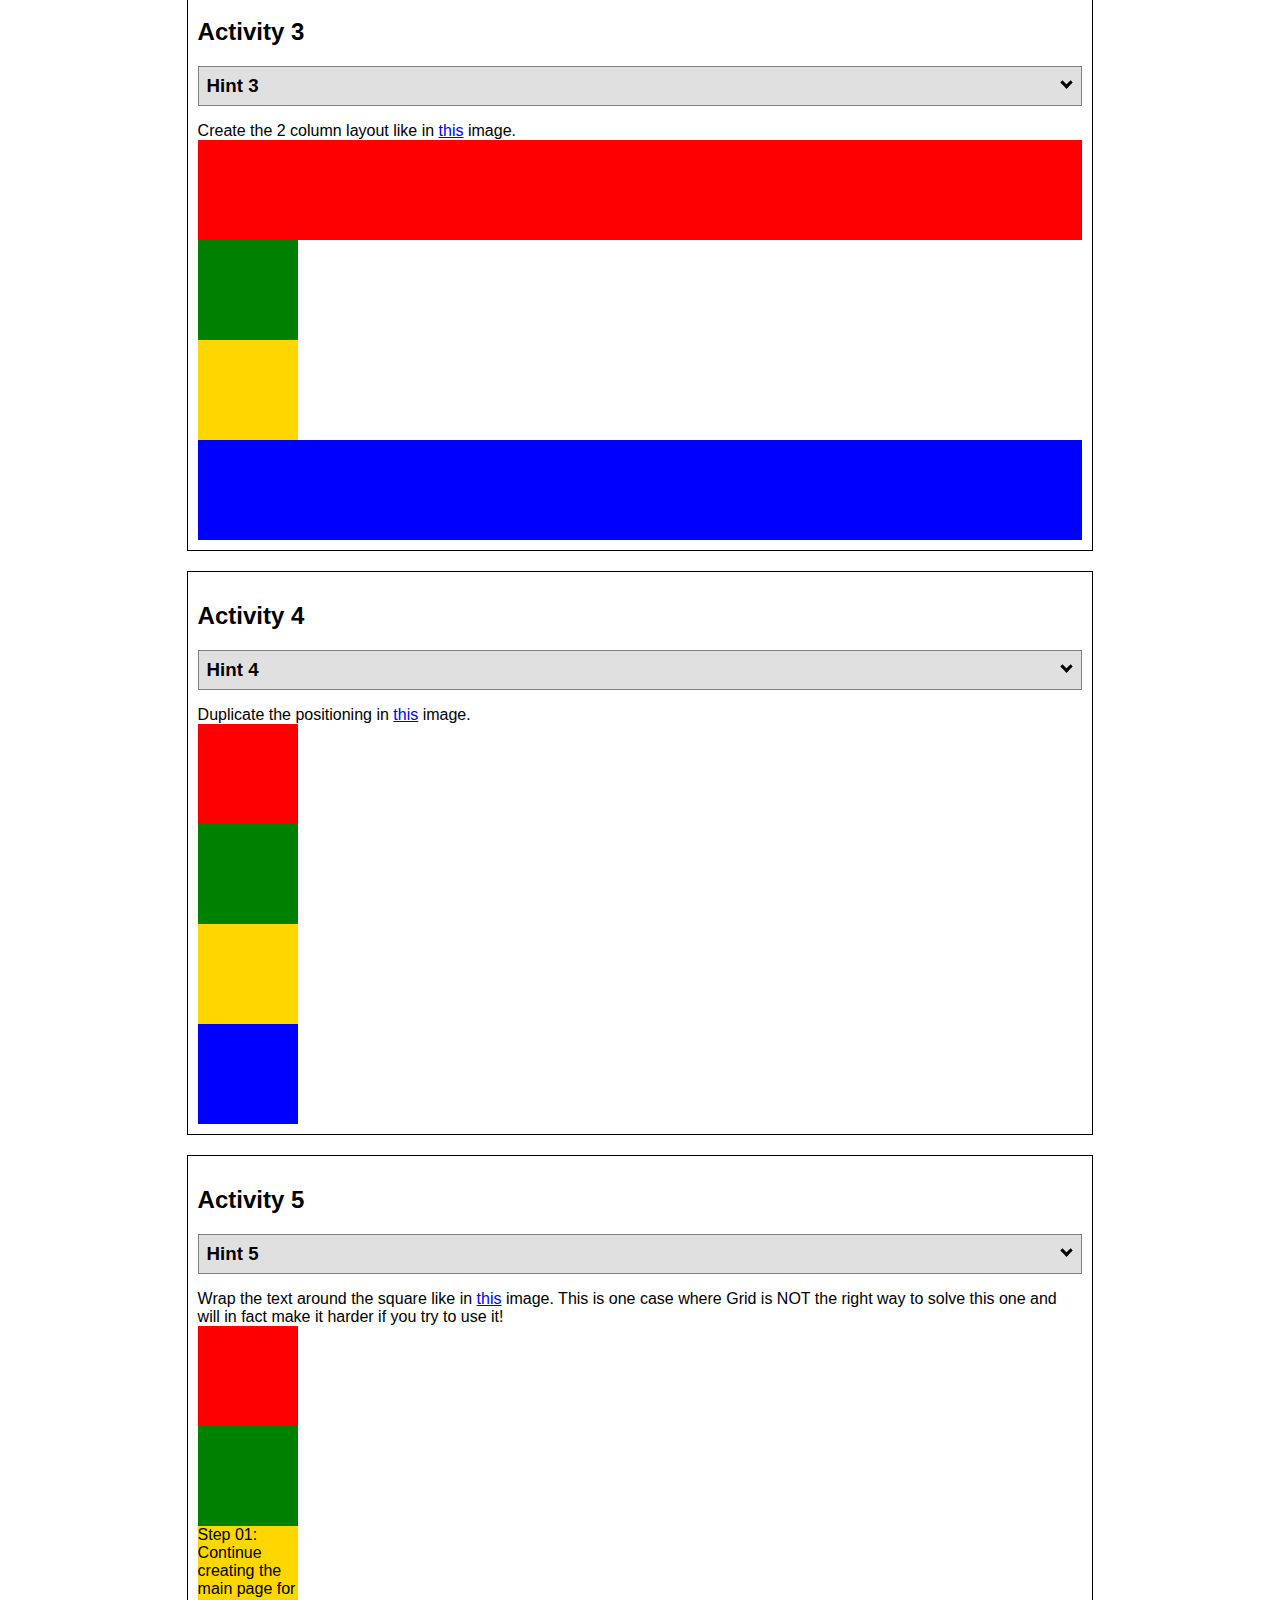
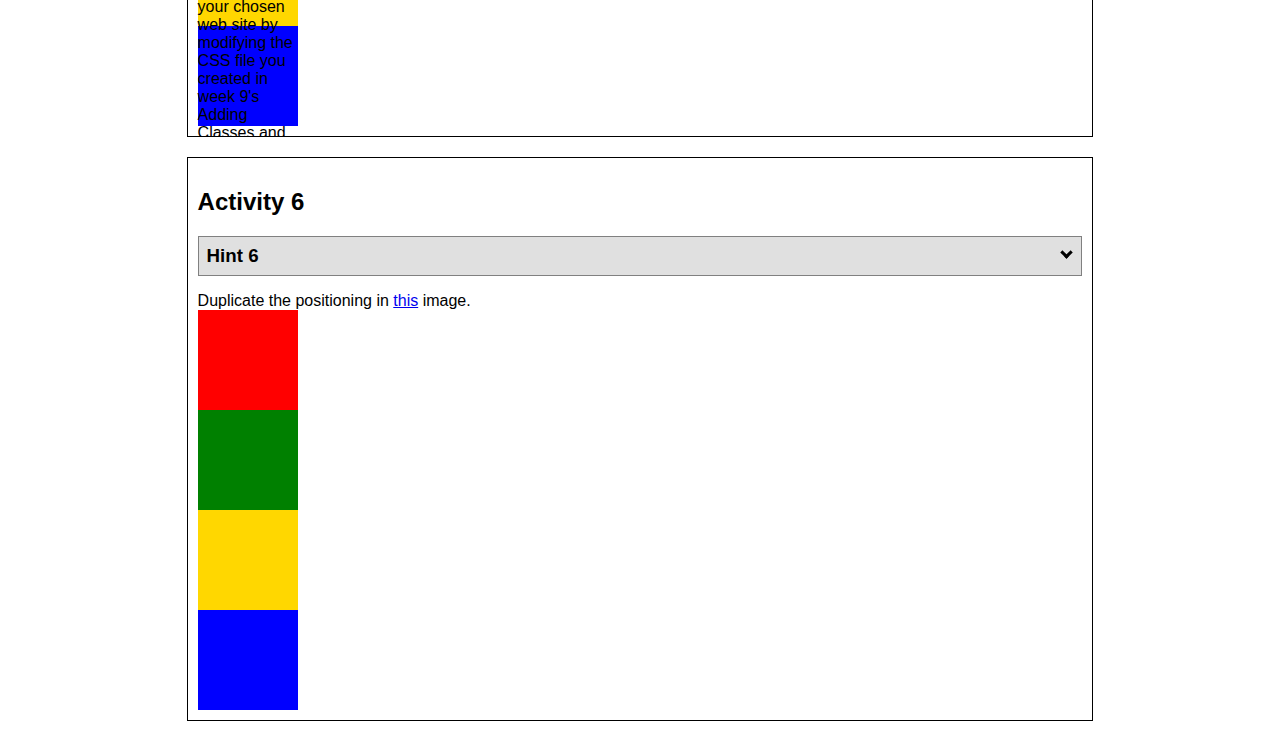
<file: positioning/positioning.html>
<!DOCTYPE html>
<html lang="en">
  <head>
    <!-- HTML - Name: positioning.html -->
    <title>Positioning Activity</title>
    <link rel="stylesheet" type="text/css" href="positionstyles.css" />
  </head>
  <body>
    <div class="activity">
      <h2>WDD 130 positioning exercises</h2>
      For each activity match make the boxes match the image by modifying the stylesheet.</div>
    <div class="activity">
      <h2>Activity 1</h2>
      <section class="hint"><input type="checkbox" ><i></i> <h3>Hint 1</h3><div><p>Check out the <a href="https://byui-wdd.github.io/wdd130/activities/w06-css-positioning.html" target="_blank">activity instructions</a> in Ilearn!</p></div></section>
      <p>Follow the <a href="https://byui-wdd.github.io/wdd130/activities/w06-css-positioning.html" target="_blank">instructions</a> to make the boxes match  <a href="https://byui-wdd.github.io/wdd130/images/example1.png" target="_blank">this</a> image.</p>
      <div class="content1" >
        <div class="red1" ></div>
        <div class="green1" ></div>
        <div class="green1" ></div>
        <div class="yellow1"></div>
        <div class="yellow1"></div>
        <div class="blue1"></div>
      </div>
    </div>
    <div class="activity">
      <h2>Activity 2</h2>
      <section class="hint"><input type="checkbox" > <h3>Hint 2</h3><i></i><div><p>Remember that the best way to shift elements around slightly on the page is with Margins.  You could also use Grid.  Either would work for this. If you choose margin, you can use a <em>negative</em> margin. (ie margin-top: -20px;)</p><h4>Properties used:</h4><ul><li>margin-top, margin-left</li><li>...or...</li><li>grid-template-columns: 50px 50px 50px 50px 50px </li></ul></div></section>
      <p>Overlap and stagger the squares like in <a href="https://byui-wdd.github.io/wdd130/images/example2.png" target="_blank">this</a> image.</p>
      <div class="content2" >
        <div class="red2" ></div>
        <div class="green2" ></div>
        <div class="yellow2"></div>
        <div class="blue2"></div>
      </div>
    </div>
    <div class="activity">
      <h2>Activity 3</h2>
      <section class="hint"><input type="checkbox" > <h3>Hint 3</h3><i></i><div><p>This one is going to be best solved with CSS Grid. Remember to make the boxes the right width first...then start moving them around. </p><h4>Properties used:</h4><ul><li>display:grid;</li><li>grid-template-columns:</li><li>grid-column-gap:</li>
        <li>grid-column:</li>  </ul></div></section>
      Create the 2 column layout like in <a href="https://byui-wdd.github.io/wdd130/images/example3.png" target="_blank">this</a>  image.
      <div class="content3" >
        <div class="red3" ></div>
        <div class="green3" ></div>
        <div class="yellow3"></div>
        <div class="blue3"></div>
      </div>
    </div>
    <div class="activity">
      <h2>Activity 4</h2>
      <section class="hint"><input type="checkbox" > <h3>Hint 4</h3><i></i><div><p>For the others we have been primarily concerned with width. For this one you will need to adjust height as well. </p><h4>Properties used:</h4><ul><li>display:grid;</li><li>grid-template-columns:</li><li>grid-row:</li></ul></div></section>
      Duplicate the positioning in <a href="https://byui-wdd.github.io/wdd130/images/example4.png" target="_blank">this</a> image. 
      <div class="content4" >
        <div class="red4" ></div>
        <div class="green4" ></div>
        <div class="yellow4"></div>
        <div class="blue4"></div>
      </div>
    </div>

    <div class="activity">
      <h2>Activity 5</h2>
      <section class="hint"><input type="checkbox" > <h3>Hint 5</h3><i></i><div><p>Grid is <strong>not</strong> the right way to do this.  In fact there is only one way to really do that...and that is with float. Remember that we float the thing we want the text to wrap around.  Also remember to start by making all the shapes the right size and shape.</p><h4>Properties used:</h4><ul><li>float: left;</li></ul></div></section>
      Wrap the text around the square like in <a href="https://byui-wdd.github.io/wdd130/images/example5.png" target="_blank">this</a> image. This is one case where Grid is NOT the right way to solve this one and will in fact make it harder if you try to use it!
      <div class="content5" >
        <div class="red5" ></div>
        <div class="green5" ></div>
        <div class="yellow5">Step 01: Continue creating the main page for your chosen web site by modifying the CSS file you created in week 9's Adding Classes and IDs to Your Website assignment. This week, you will position all of the content on your main page using the CSS positioning techniques taught in KhanAcademy. When you are done, your webpage layout should reflect what you outlined in the wireframe you designed in the assignment Your Own Site Diagram and Wireframe in week 3. <br />
          If you have changed your mind on how you want the content of your main page laid out, take an opportunity to update your wireframe before completing this assignment (it is much easier to experiment with different layouts in a wireframe than it is to do so by modifying the CSS). Also, if you find that you are having trouble with using CSS positioning, feel free to review the concepts at the learn layout site: http://learnlayout.com/. You should be able to apply these principles to your site. For futher help, refer back to the Max Design site used in the beginning of the course for an example of how to implement your site design.</div>
        <div class="blue5"></div>
      </div>
    </div>
    <div class="activity">
      <h2>Activity 6</h2>
      <section class="hint"><input type="checkbox" > <h3>Hint 6</h3><i></i><div><p>This one is all about visualizing the grid behind the layout. If you are having a hard time doing that first: all the sizes are even multiples of 100, and second here is another example with the lines drawn: <a href="https://byui-wdd.github.io/wdd130/images/example6-hint.png" target="_blank">example 6 with lines</a>. For this one you will find it easiest if you use px for the column width. You can also use <kbd>z-index</kbd> to control the element layering.    </p><h4>Properties used:</h4><ul><li>display:grid;</li><li>grid-template-columns:</li><li>grid-column:</li><li>grid-row:</li><li><a href="https://www.w3schools.com/cssref/pr_pos_z-index.asp" target="_blank">z-index:</a></li></ul></div></section>
      Duplicate the positioning in <a href="https://byui-wdd.github.io/wdd130/images/example6.png" target="_blank">this</a> image.
      <div class="content6" >
        <div class="red6" ></div>
        <div class="green6" ></div>
        <div class="yellow6"></div>
        <div class="blue6"></div>
      </div>
    </div>
  </body>
</html>
</file>
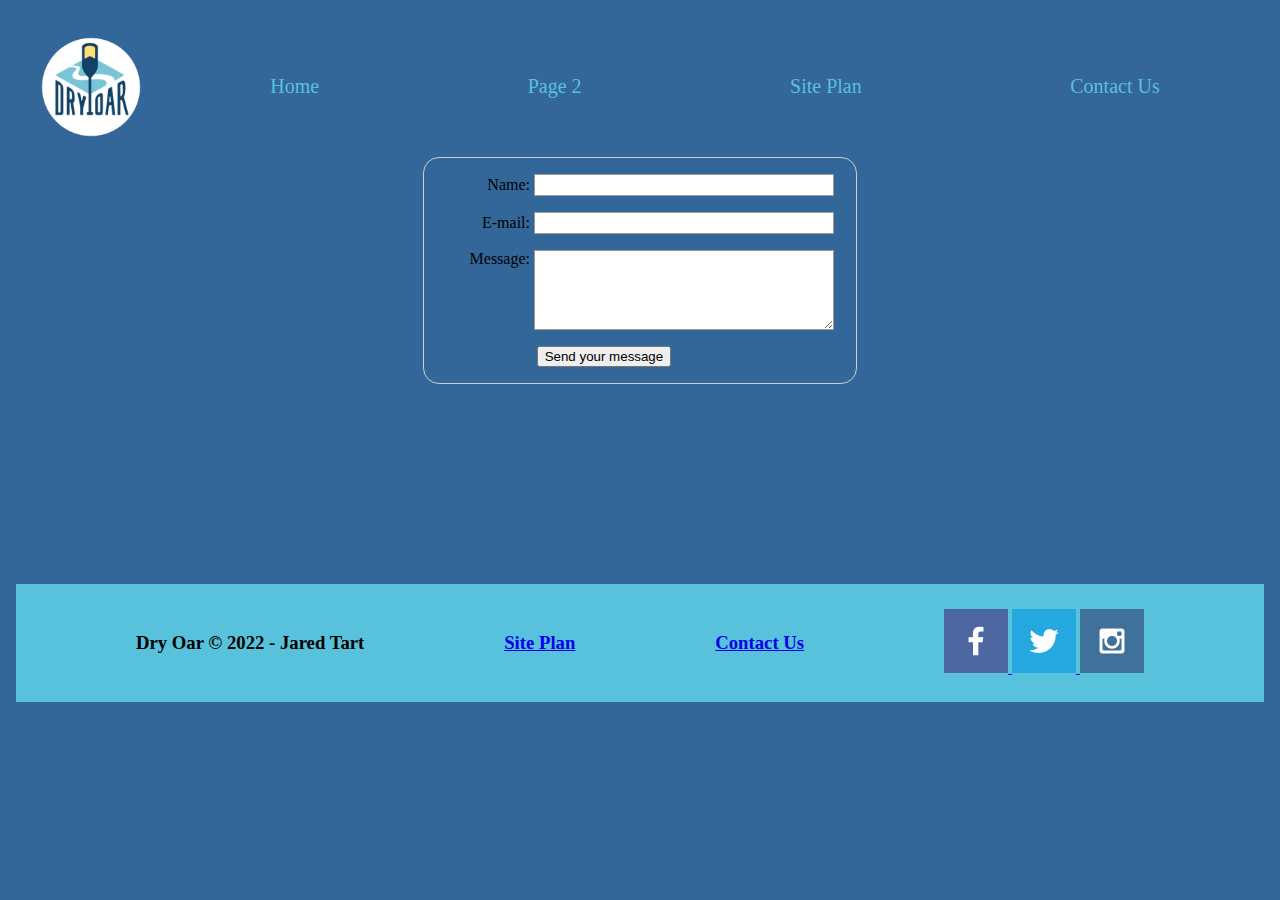
<file: wwr/contactus.html>
<!DOCTYPE html>
<html lang="en">
<head>
    <meta charset="UTF-8">
    <meta http-equiv="X-UA-Compatible" content="IE=edge">
    <meta name="viewport" content="width=device-width, initial-scale=1.0">
    <link rel="stylesheet" href="styles/style.css">
    <title>Whitewater Rafting Vacations | Dry Oar Boating | Contact Form</title>
</head>
<body>
    <header>
        <a id="logo_link" href="index.html">
            <img class="logo" src="images/dryoarlogo.png" alt="Dry Oar Logo"/>
        </a>
        <nav>
            <a href="index.html">Home</a>
            <a href="sub-page.html">Page 2</a>
            <a href="site-plan-rafting.html">Site Plan</a>
            <a href="contactus.html">Contact Us</a>
        </nav>
    </header>

    <main class="sub-grid">
        <div id="feedback"></div>
        <form action="/my-handling-form-page" method="post">
            <ul>
             <li>
               <label for="name">Name:</label>
               <input type="text" id="name" name="user_name">
             </li>
             <li>
               <label for="mail">E-mail:</label>
               <input type="email" id="mail" name="user_email">
             </li>
             <li>
               <label for="msg">Message:</label>
               <textarea id="msg" name="user_message"></textarea>
             </li>
             <li class="button">
                <button type="submit">Send your message</button>
              </li>
            </ul>
           </form>
    </main>
    <footer>
        <h3>Dry Oar &copy; 2022 - Jared Tart</h3>
        <h3><a href="site-plan-rafting.html">Site Plan</a></h3>
        <h3><a href="contactus.html">Contact Us</a></h3>
        <div class="social">
            <a href="https://facebook.com" target="_blank">
                <img src="images/facebook.png" alt="fb icon">
            </a>
            <a href="https://twitter.com" target="_blank">
                <img src="images/twitter.png" alt="twitter icon">
            </a>
            <a href="https://instagram.com" target="_blank">
                <img src="images/instagram.png" alt="instagram icon">
            </a>
        </div>
    </footer>
    <script>
    // get the feedback div element so we can do something with it.
    const feedbackElement = document.getElementById('feedback');
    // get the form so we can read what was entered in it.
    const formElement = document.forms[0];
    // add a 'listener' to wait for a submission of our form. When that happens run the code below.
    formElement.addEventListener('submit', function(e) {
        // stop the form from doing the default action.
        e.preventDefault();
        // set the contents of our feedback element to a message letting the user know the form was submitted successfully. Notice that we pull the name that was entered in the form to personalize the message!
        feedbackElement.innerHTML = 'Hello '+ formElement.user_name.value +'! Thank you for your message. We will get back with you as soon as possible!';
        // make the feedback element visible.
        feedbackElement.style.display = "block";
        // add a class to move everything down so our message doesn't cover it.
        document.body.classList.toggle('moveDown');
    });
</script>
</body>
</html>
</file>
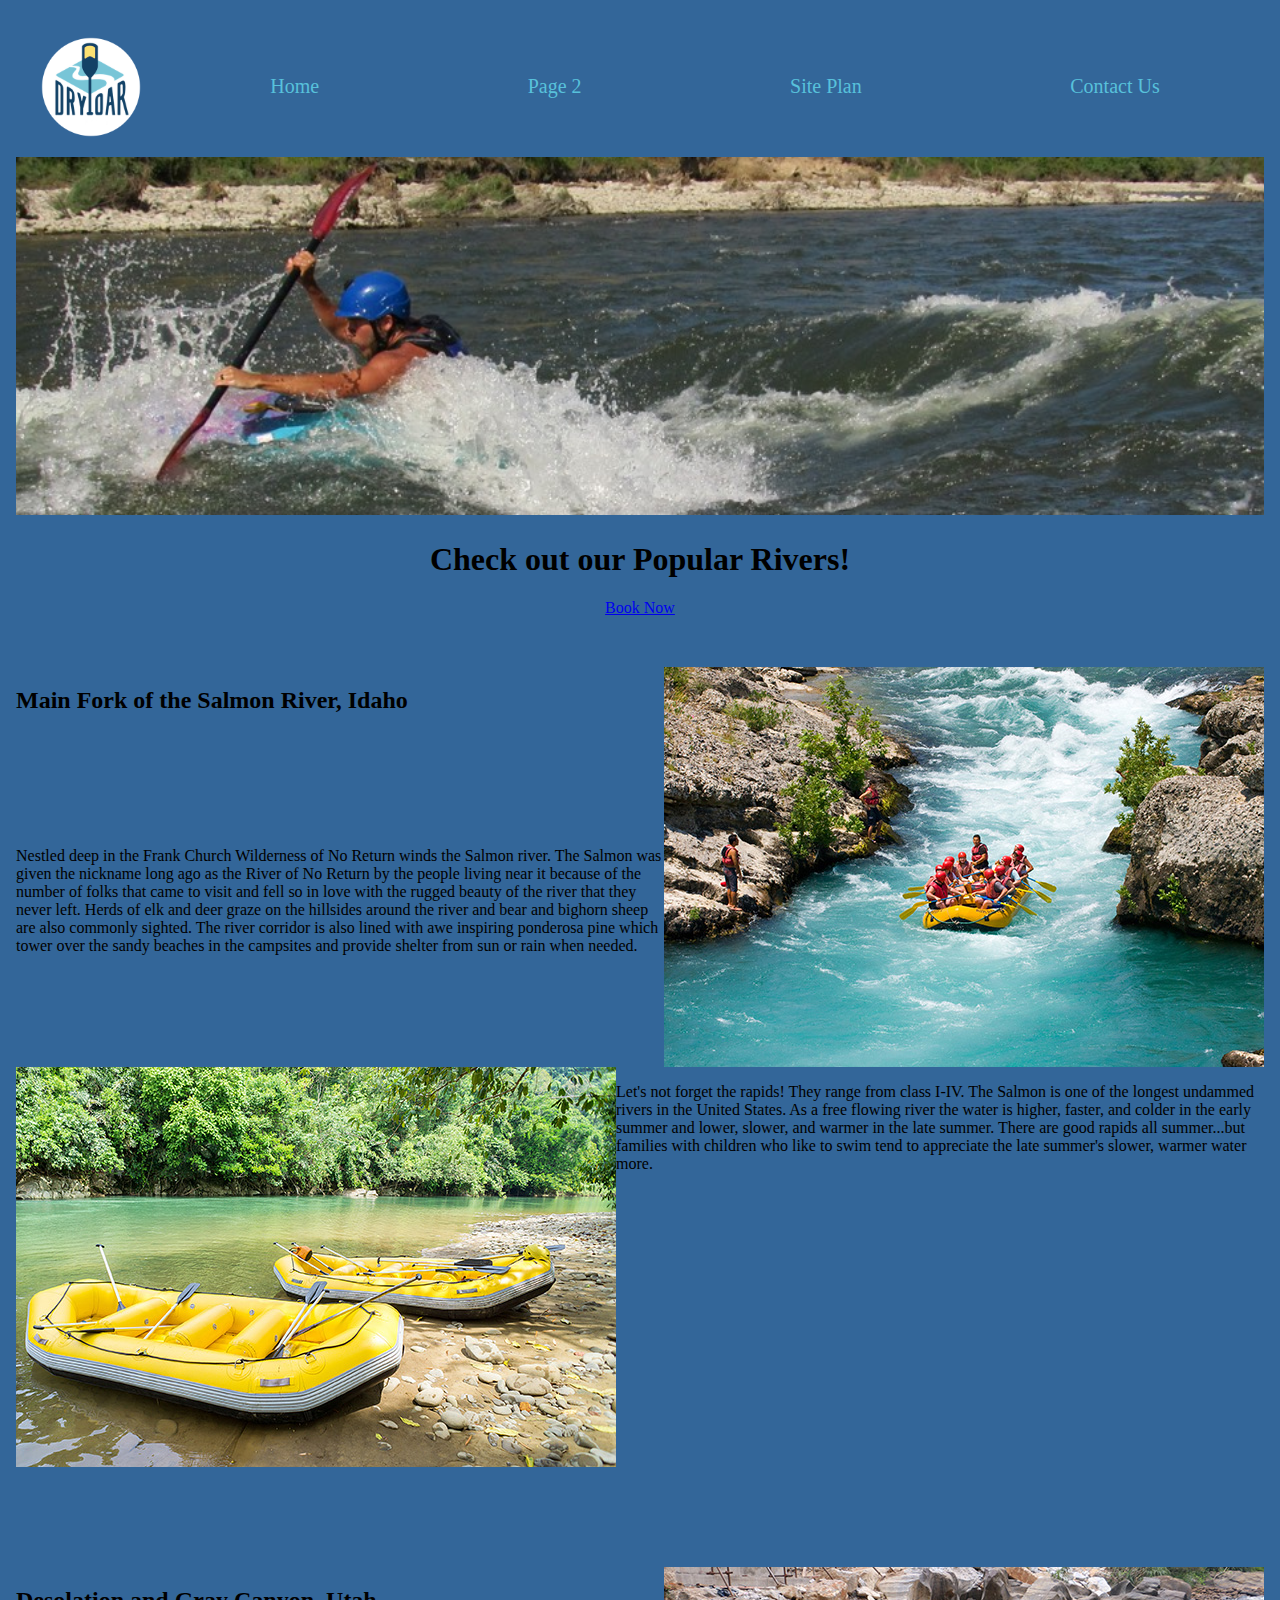
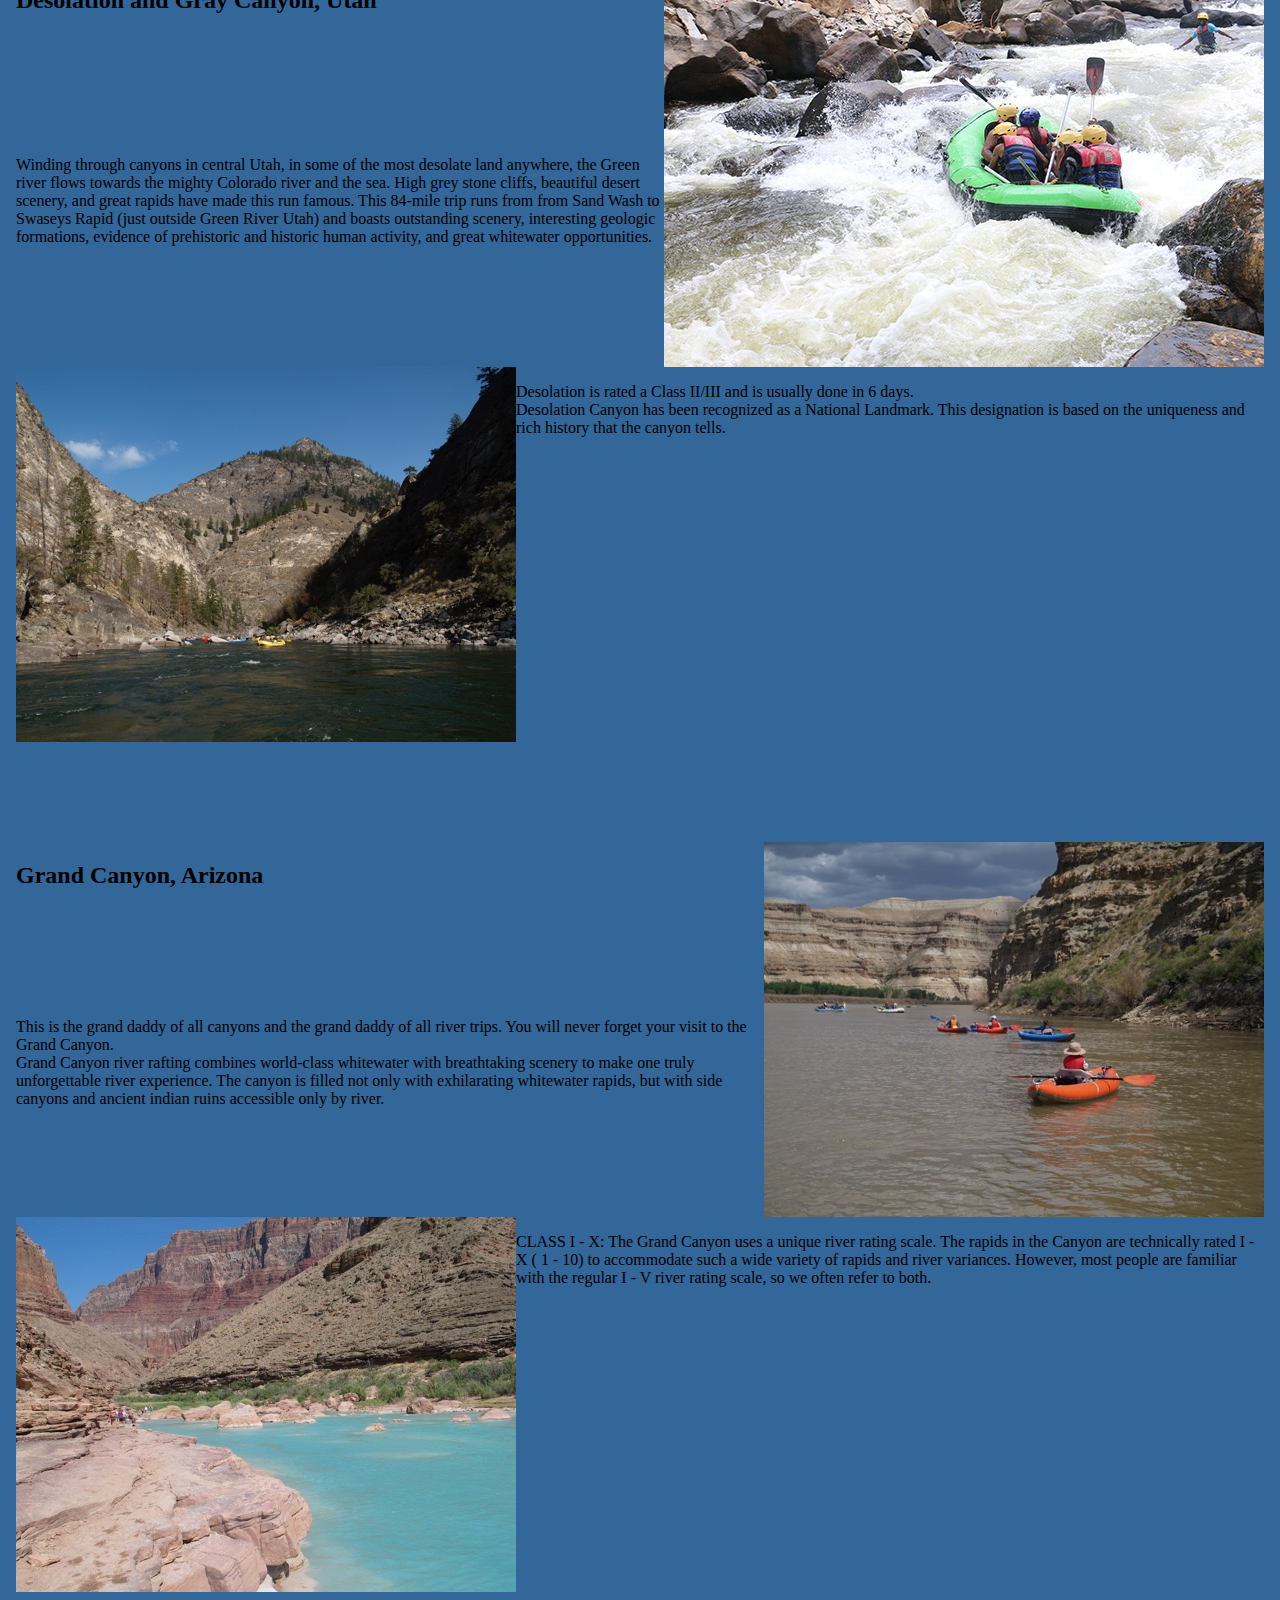
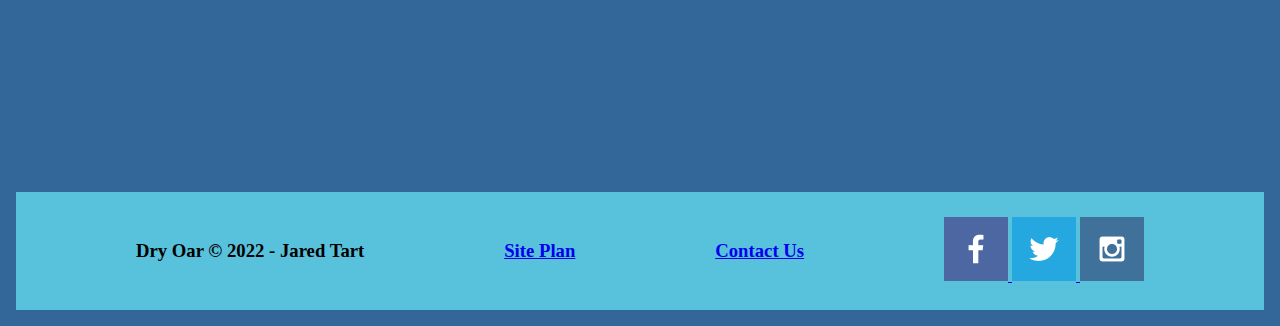
<file: wwr/sub-page.html>
<!DOCTYPE html>
<html lang="en">
<head>
    <meta charset="UTF-8">
    <meta http-equiv="X-UA-Compatible" content="IE=edge">
    <meta name="viewport" content="width=device-width, initial-scale=1.0">
    <link rel="stylesheet" href="styles/style.css">
    <title>Whitewater Rafting Vacations | Dry Oar Boating | Home</title>
</head>
<body>
    <header>
        <a id="logo_link" href="index.html">
            <img class="logo" src="images/dryoarlogo.png" alt="Dry Oar Logo"/>
        </a>
        <nav>
            <a href="index.html">Home</a>
            <a href="sub-page.html">Page 2</a>
            <a href="site-plan-rafting.html">Site Plan</a>
            <a href="contactus.html">Contact Us</a>
        </nav>
    </header>
    <div id="sub-intro">
        <div id="sub-banner">
           <img id="sub-banner-img" src="images/banner.jpg" alt="Man Kayaking">
        </div>
        <section id="rivers-msg">
            <h1 class="rivers-title">Check out our Popular Rivers!</h1>
            <div class="sub-button-box">
                <a class="book" href="rates.html">Book Now</a>
            </div>
        </section>
    </div>
    <main class="sub-grid">
        <section class="salmon-river sub-item">
            <h2 class="sr-title">Main Fork of the Salmon River, Idaho</h2>
            <p class="sr-text-left">
                Nestled deep in the Frank Church Wilderness of No Return winds the Salmon river. The Salmon was given the nickname long ago as the River of No Return by the people 
                living near it because of the number of folks that came to visit and fell so in love with the rugged beauty of the river that they never left.
                Herds of elk and deer graze on the hillsides around the river and bear and bighorn sheep are also commonly sighted. The river corridor is also lined with awe 
                inspiring ponderosa pine which tower over the sandy beaches in the campsites and provide shelter from sun or rain when needed.
            </p>
            <img class="sr-img-right" src="images/salmon-river1.jpg" alt="People rafting down Salmon River">
            <img class="sr-img-left" src="images/salmon-river2.jpg" alt="Two rafts on Salmon River">
            <p class="sr-text-right">
                Let's not forget the rapids! They range from class I-IV. The Salmon is one of the longest undammed rivers in the United States. As a free flowing river the water 
                is higher, faster, and colder in the early summer and lower, slower, and warmer in the late summer. There are good rapids all summer...but families with children 
                who like to swim tend to appreciate the late summer's slower, warmer water more.
            </p>
        </section>
        <section class="gray-canyon sub-item">
            <h2 class="gray-title">Desolation and Gray Canyon, Utah</h2>
            <p class="gray-text-left">
                Winding through canyons in central Utah, in some of the most desolate land anywhere, the Green river flows towards the mighty Colorado river and the sea. High 
                grey stone cliffs, beautiful desert scenery, and great rapids have made this run famous. This 84-mile trip runs from from Sand Wash to Swaseys Rapid (just 
                outside Green River Utah) and boasts outstanding scenery, interesting geologic formations, evidence of prehistoric and historic human activity, and great 
                whitewater opportunities.
            </p>
            <img class="gray-img-right" src="images/gray-canyon1.jpg" alt="People rafting down Salmon River">
            <img class="gray-img-left" src="images/gray-canyon2.jpg" alt="Gray Canyon">
            <p class="gray-text-right">
                Desolation is rated a Class II/III and is usually done in 6 days.<br>
                Desolation Canyon has been recognized as a National Landmark.  This designation is based on the uniqueness and rich history that the canyon tells.
            </p>
        </section>
        <section class="grand-canyon sub-item">
            <h2 class="grand-title">Grand Canyon, Arizona</h2>
            <p class="grand-text-left">
                This is the grand daddy of all canyons and the grand daddy of all river trips. You will never forget your visit to the Grand Canyon.<br>
                Grand Canyon river rafting combines world-class whitewater with breathtaking scenery to make one truly unforgettable river experience. The canyon is filled 
                not only with exhilarating whitewater rapids, but with side canyons and ancient indian ruins accessible only by river.
            </p>
            <img class="grand-img-right" src="images/grand-canyon1.jpg" alt="Group of people in the Grand Canyon">
            <img class="grand-img-left" src="images/grand-canyon2.jpg" alt="Grand Canyon Pic">
            <p class="grand-text-right">
                CLASS I - X: The Grand Canyon uses a unique river rating scale. The rapids in the Canyon are technically rated I - X ( 1 - 10) to accommodate such a wide 
                variety of rapids and river variances. However, most people are familiar with the regular I - V river rating scale, so we often refer to both.
            </p>
        </section>
    </main>
    <footer>
        <h3>Dry Oar &copy; 2022 - Jared Tart</h3>
        <h3><a href="site-plan-rafting.html">Site Plan</a></h3>
        <h3><a href="contactus.html">Contact Us</a></h3>
        <div class="social">
            <a href="https://facebook.com" target="_blank">
                <img src="images/facebook.png" alt="fb icon">
            </a>
            <a href="https://twitter.com" target="_blank">
                <img src="images/twitter.png" alt="twitter icon">
            </a>
            <a href="https://instagram.com" target="_blank">
                <img src="images/instagram.png" alt="instagram icon">
            </a>
        </div>
    </footer>
</body>
</html>
</file>
<file: wwr/styles/style.css>
#content{
    max-width: 1600px;
}

body{
    margin: 1em;
    font-family: 'Times New Roman', Times, serif;
    background-color: #336699;
}

.sub-button-box{
    text-align: center;
}

.salmon-river{
    display: grid;
    padding-top: 50px;
}
.sr-title{
    grid-column: 1/3;
    grid-row: 1/2;
}
.sr-text-left{
    grid-column: 1/3;
    grid-row: 2/3;
}
.sr-img-right{
    grid-column: 3/4;
    grid-row: 1/3;
}
.sr-img-left{
    grid-column: 1/2;
    grid-row: 3/4;
}
.sr-text-right{
    grid-column: 2/4;
    grid-row: 3/4;
}

.gray-canyon{
    display: grid;
    padding-top: 100px;
}
.gray-title{
    grid-column: 1/3;
    grid-row: 1/2;
}
.gray-text-left{
    grid-column: 1/3;
    grid-row: 2/3;
}
.gray-img-right{
    grid-column: 3/4;
    grid-row: 1/3;
}
.gray-img-left{
    grid-column: 1/2;
    grid-row: 3/4;
}
.gray-text-right{
    grid-column: 2/4;
    grid-row: 3/4;
}

.grand-canyon{
    display: grid;
    padding-top: 100px;
}
.grand-title{
    grid-column: 1/3;
    grid-row: 1/2;
}
.grand-text-left{
    grid-column: 1/3;
    grid-row: 2/3;
}
.grand-img-right{
    grid-column: 3/4;
    grid-row: 1/3;
}
.grand-img-left{
    grid-column: 1/2;
    grid-row: 3/4;
}
.grand-text-right{
    grid-column: 2/4;
    grid-row: 3/4;
}

#sub-banner-img{
    width: 100%;
    height: auto;
    align-items: center;
}

header{
    color: #58C1DB;
    display: grid;
    grid-template-columns: 150px auto;
    align-items: center;
}

.logo{
    padding: 1em;
    max-width: 100px;
}

#hero {
    display: grid;
    grid-template-columns: 1fr 3fr 1fr;
    margin-top: -100px; 
}
.sub-item {
    display: grid;
    grid-template-columns: auto auto auto;
    grid-template-rows: auto auto auto;
}

#hero-box {
    grid-column: 1/4;
    grid-row: 1/3;
    z-index: -1;
    width: 100%;
}

#hero-img{
    margin: 0 auto;
    display: block;
    width: 100%;
}

#hero-msg{
    grid-column: 2/3;
    grid-row: 1/2;
    margin-top: 100px;
    color: #58C1DB;
}

nav{
    display: flex;
    justify-content: space-around;
}

nav a{
    font-size: 20px;
    text-decoration: none;
    color: #58C1DB;
    border-radius: 10px;
    padding: 1em;
    justify-self: center;
}

#logo_link {
    padding-top: 5px;
    justify-self: center;
    align-self: center;
}

h1, h4, .button-box{
    text-align: center;
}

.home-grid{
    display: grid;
    grid-template-columns: repeat(9,1fr);
    grid-template-rows: repeat(9);
}

.rivers-card, .camping-card, .rapids-card{
    display: grid;
    justify-items: center;
    margin-top: 20px;
}

.rivers-card{
    grid-column: 2/3;
    grid-row: 2/3;
}

.camping-card{
    grid-column: 5/6;
    grid-row: 2/3;
}

.rapids-card{
    grid-column: 8/9;
    grid-row: 2/3;
}

#background{
    grid-column: 1/11;
    grid-row: 4/9;
    background-color: #188eac;
}

.mountains {
    width: 100%;
    grid-column: 2/7;
    grid-row: 5/8;
    box-shadow: 5px 5px 10px #58C1DB;
}

.msg {
    background-color: #58C1DB;
    padding: 35px;
    grid-column: 6/10;
    grid-row: 6/7;
    box-shadow: 5px 5px 10px #58C1DB;
}

.card-img, .mountains {
    width: 100%;
}

footer{
    background-color: #58C1DB;
    padding: 25px 50px;
    margin-top: 200px; 
    display: flex;
    justify-content: space-around;
    align-items: center;
}

.card-img:hover {
    opacity: .6;
    transform: scale(1.1);
}

.card-img {
    border: 10px solid #58C1DB;
    transition: transform .5s;
    box-shadow: 5px 5px 10px #3cb1ce;
}

@media screen and (max-width: 900px) {
    #hero, .home-grid {
        display: block;
        height: auto;
    }
    nav, footer {
        flex-direction: column;
    }
    nav a {
        display: block;
        padding: 15px;
    }
    #hero {
        margin-top: 0;
    }
    #hero-msg {
        margin-top: 0;
    }
    #hero-msg h4 {
        display: none;
    }
    .home-title {
        font-size: 25px;
        color: #6f7364;
    }
    .rivers-card, .camping-card, .rapids-card { 
        margin: 50px auto;
        width: 60%;
    }
    #background {
        display: none;
    }
    .mountains, .msg {
        width: 80%;
        display: block;
        margin: 0 auto;
    }
    footer {
        margin-top: 25px;
    }
}

form {
    /* Center the form on the page */
    margin: 0 auto;
    width: 400px;
    /* Form outline */
    padding: 1em;
    border: 1px solid #CCC;
    border-radius: 1em;
  }
  
  ul {
    list-style: none;
    padding: 0;
    margin: 0;
  }
  
  form li + li {
    margin-top: 1em;
  }
  
  label {
    /* Uniform size & alignment */
    display: inline-block;
    width: 90px;
    text-align: right;
  }
  
  input,
  textarea {
    /* To make sure that all text fields have the same font settings
       By default, textareas have a monospace font */
    font: 1em sans-serif;
  
    /* Uniform text field size */
    width: 300px;
    box-sizing: border-box;
  
    /* Match form field borders */
    border: 1px solid #999;
  }
  
  input:focus,
  textarea:focus {
    /* Additional highlight for focused elements */
    border-color: #000;
  }
  
  textarea {
    /* Align multiline text fields with their labels */
    vertical-align: top;
  
    /* Provide space to type some text */
    height: 5em;
  }
  
  .button {
    /* Align buttons with the text fields */
    padding-left: 90px; /* same size as the label elements */
  }
  
  button {
    /* This extra margin represent roughly the same space as the space
       between the labels and their text fields */
    margin-left: .5em;
  }
  #feedback {
    background-color: antiquewhite;
    position: absolute;
    top: 0;
    left: 0;
    right: 0;
    padding: .5em;
    /* make this element invisible until we are ready for it */
    display: none;       
}
.moveDown {
    margin-top: 3em;
}
</file>
<file: mySite/styles/style.css>
/*Header / footer / other for all pages*/
#content{
    max-width: 1600px;
}

body{
    margin: 1em;
    font-family: 'Roboto', sans-serif;;
    background-color: #8D5A97;
}

/*Header*/
header{
    background-color: #279428;
    display: grid;
    grid-template-columns: 150px auto;
    align-items: center;
}

.logo{
    padding: 1em;
    max-width: 117px;
}

nav{
    display: flex;
    justify-content: space-around;
}

/*Footer*/
footer{
    background-color: #279428;
    display: grid;
    grid-template-columns: 150px auto;
    align-items: center;
    display: flex;
    justify-content: space-around;
    padding: 1em;
    margin-top: 15px;
    color: #3B2640;
}

.logo-foot{
    padding: 1em;
    max-width: 117px;
}

/*
    Main Page Stuff
*/
.bakery-banner{
    max-width: 1600px;
    padding-bottom: 15px;
}

/*About Me*/
.about-me{
    display: grid;
    padding-top: 15px;
    background-color: #B68F40;
}
.about-me-head{
    align-items: center;
    justify-self: center;
    grid-column: 1/3;
    grid-row: 1/2;
    color: #3B2640;
}
.pic-o-me{
    grid-column: 1/2;
    grid-row: 2/3;
    padding: 15px;
}
.about-me-text{
    grid-column: 2/3;
    grid-row: 2/3;
    margin: auto;
    padding: 50px;
    color: #003D3A;
}

/*Where To Find Me*/
.address-stuff{
    display: grid;
    padding-top: 50px;
    background-color: #279428;
}
.address-head{
    align-items: center;
    justify-self: center;
    grid-column: 2/3;
    grid-row: 1/2;
    color: #3B2640;
}
.outside-pic-address{
    grid-column: 1/2;
    grid-row: 2/3;
    width: auto;
    max-height: 100%;
    align-items: right;
    justify-self: right;
    padding: 15px;
}
.address-actual{
    grid-column: 2/3;
    grid-row: 2/3;
    align-items: center;
    justify-self: center;
    color: #003D3A
}
.address-map{
    grid-column: 3/4;
    grid-row: 2/3;
    width: auto;
    max-height: 407px;
    padding: 15px;
}

/*Preview*/
.preview{
    display: grid;
    padding-top: 50px;
    background-color: #B68F40;
}
.preview-head{
    grid-column: 1/4;
    grid-row: 1/2;
    align-items: center;
    justify-self: center;
    color:#3B2640
}
.preview-wcrcc{
    grid-column: 1/2;
    grid-row: 2/3;
    max-width: 450px;
    height: auto;
    align-items: center;
    justify-self: center;
    padding: 15px;
}
.preview-brownies{
    grid-column: 2/3;
    grid-row: 2/3;
    max-width: 450px;
    height: auto;
    align-items: center;
    justify-self: center;
    padding: 15px;
}
.preview-cake{
    grid-column: 3/4;
    grid-row: 2/3;
    max-width: 450px;
    height: auto;
    align-items: center;
    justify-self: center;
    padding: 15px;
}

/* 
Menu Items
*/
.menu-item{
    display: grid;
    padding-top: 50px;
    grid-template-columns: 400px auto;
    grid-template-rows: auto 30px 60px auto;
}

.menu-title{
    grid-column: 1/2;
    grid-row: 1/2;
    color: #003D3A; 
}

.menu-img{
    grid-column: 1/2;
    grid-row: 2/5;
    max-height: 250px;
    max-width: 500px;
}

.menu-price-title{
    grid-column: 2/3;
    grid-row: 2/3;
    margin: 0;
    color: #003D3A;
}

.menu-price{
    grid-column: 2/3;
    grid-row: 3/4;
    margin: 0;
    color:#279428
}

.menu-text{
    grid-column: 2/3;
    grid-row: 4/5;
    margin: 0;
    color:#B68F40
}

.other-title{
    padding-top: 50px;
    text-align: center;
    color: #003D3A;
}

.cc-title{
    padding-top: 50px;
    text-align: center;
    color: #003D3A;
}

/*Order Form*/
form {
    /* Center the form on the page */
    margin: 0 auto;
    width: 400px;
    /* Form outline */
    padding: 1em;
    border: 1px solid #CCC;
    border-radius: 1em;
  }
  
  ul {
    list-style: none;
    padding: 0;
    margin: 0;
  }
  
  form li + li {
    margin-top: 1em;
  }
  
  label {
    /* Uniform size & alignment */
    display: inline-block;
    width: 90px;
    text-align: right;
  }
  
  input,
  textarea {
    /* To make sure that all text fields have the same font settings
       By default, textareas have a monospace font */
    font: 1em sans-serif;
  
    /* Uniform text field size */
    width: 300px;
    box-sizing: border-box;
  
    /* Match form field borders */
    border: 1px solid #999;
  }
  
  input:focus,
  textarea:focus {
    /* Additional highlight for focused elements */
    border-color: #000;
  }
  
  textarea {
    /* Align multiline text fields with their labels */
    vertical-align: top;
  
    /* Provide space to type some text */
    height: 5em;
  }
  
  .button {
    /* Align buttons with the text fields */
    padding-left: 90px; /* same size as the label elements */
  }
  
  button {
    /* This extra margin represent roughly the same space as the space
       between the labels and their text fields */
    margin-left: .5em;
  }
  #feedback {
    background-color: antiquewhite;
    position: absolute;
    top: 0;
    left: 0;
    right: 0;
    padding: .5em;
    /* make this element invisible until we are ready for it */
    display: none;       
}
.moveDown {
    margin-top: 3em;
}

.sub-grid{
    padding-top: 15px;
    padding-bottom: 15px;
    color:#3B2640
}

.order-banner{
    text-align: center;
}
</file>
<file: positioning/positionstyles.css>
/* CSS - Name: "positionstyles.css" */
/* Activity 1 styles */
.content1 {
  /* This is the parent of the activity 1 boxes. */
  display: grid;
  grid-template-columns: 1fr 1fr;
  justify-items: center;
  grid-gap: 20px;
}
.red1 { 
  width: 100%; 
  height: 100px; 
  background-color: red; 
  grid-column: 1/3;
} 
.green1 {
  width: 200px; 
  height: 200px; 
  background-color: green; 

} 
.yellow1 {
  width: 200px; 
  height: 200px; 
  background-color: gold; 
} 
.blue1 {
  width: 100%; 
  height: 100px; 
  background-color: blue; 
  grid-column: 1/3;
} 
/* Activity 2 styles */ 
.content2 {
  margin-top: -20px;
  margin-left: -20px;
  grid-template-columns: 1fr 1fr;
  /* This is the parent of the activity 2 boxes. */
}
.red2 {
  width: 100px; 
  height: 100px; 
  background-color: red; 
} 
.green2 { 
  width: 100px; 
  height: 100px; 
  background-color: green; 
} 
.yellow2 {
  width: 100px; 
  height: 100px; 
  background-color: gold; 
} 
.blue2 {
  width: 100px; 
  height: 100px; 
  background-color: blue; 
} 
/* Activity 3 styles */ 
.content3 {
  /* This is the parent of the activity 3 boxes. */
  grid-template-columns: 1fr 1fr;
  grid-gap: 20px;
}
.red3 {
  width: 100%; 
  height: 100px; 
  background-color: red; 
} 
.green3 {
  width: 100px; 
  height: 100px; 
  background-color: green;
} 
.yellow3 {
  width: 100px; 
  height: 100px; 
  background-color: gold; 
} 
.blue3 {
  width: 100%;
  height: 100px; 
  background-color: blue; 
} 
/* Activity 4 styles */ 
.content4 {
  /* This is the parent of the activity 4 boxes. */
  height: 400px;
}
.red4 {
  width: 100px; 
  height: 100px; 
  background-color: red; 
} 
.green4 {
  width: 100px; 
  height: 100px; 
  background-color: green; 
} 
.yellow4 {
  width: 100px; 
  height: 100px; 
  background-color: gold; 
} 
.blue4 {
  width: 100px; 
  height: 100px; 
  background-color: blue; 
} 
/* Activity 5 styles */ 
.content5 {
  /* This is the parent of the activity 5 boxes. */
  height: 400px;
}
.red5 { 
  width: 100px; 
  height: 100px; 
  background-color: red; 
} 
.green5 { 
  width: 100px; 
  height: 100px; 
  background-color: green; 

} 
.yellow5 {
  width: 100px; 
  height: 100px; 
  background-color: gold; 

} 
.blue5 {
  width: 100px; 
  height: 100px; 
  background-color: blue; 
} 
/* Activity 6 styles */ 
.content6 {
  /* This is the parent of the activity 6 boxes. */
}
.red6 {
  width: 100px; 
  height: 100px; 
  background-color: red; 
} 
.green6 {
  width: 100px; 
  height: 100px; 
  background-color: green; 
} 
.yellow6 {
  width: 100px; 
  height: 100px; 
  background-color: gold; 
} 
.blue6 {
  width: 100px; 
  height: 100px; 
  background-color: blue; 
} 


/* Do not make any changes below here */
.activity {
  width: 70%; 
  margin: 20px auto; 
  font-family: Arial, sans-serif; 
  border: 1px solid black; 
  padding: 10px; 
  clear:both; 
  overflow: auto;
} 

.hint {
  border: 1px solid grey;
  background: #e0e0e0;
  padding: .5em;
  position: relative;
  margin: 1em 0;
}
.hint h3 {
  margin: 0;
}
.hint:hover {
  background: #d0d0d0;
}
.hint > div {
  display: none;
}

.hint input[type=checkbox] {
  position: absolute;
  width: 100%;
  height: 100%;
  opacity: 0;
  z-index: 1;
  cursor: pointer;
}

.hint input[type=checkbox]:checked ~ div {
  display: block;
}

.hint i {
  position: absolute;
  transform: translate(-6px, 0);
  margin-top: 16px;
  right: 10px;
  top: -3px;
}
.hint i:before, .hint i:after {
  content: "";
  position: absolute;
  background-color: black;
  width: 3px;
  height: 9px;
}
.hint i:before {
  transform: translate(2px, 0) rotate(45deg);
}
.hint i:after {
  transform: translate(-2px, 0) rotate(-45deg);
}

.hint input[type=checkbox]:checked ~ i:before {
  transform: translate(-2px, 0) rotate(45deg);
}
.hint input[type=checkbox]:checked ~ i:after {
  transform: translate(2px, 0) rotate(-45deg);
}
.hint a {
  position: relative;
  z-index: 1;
}
</file>
